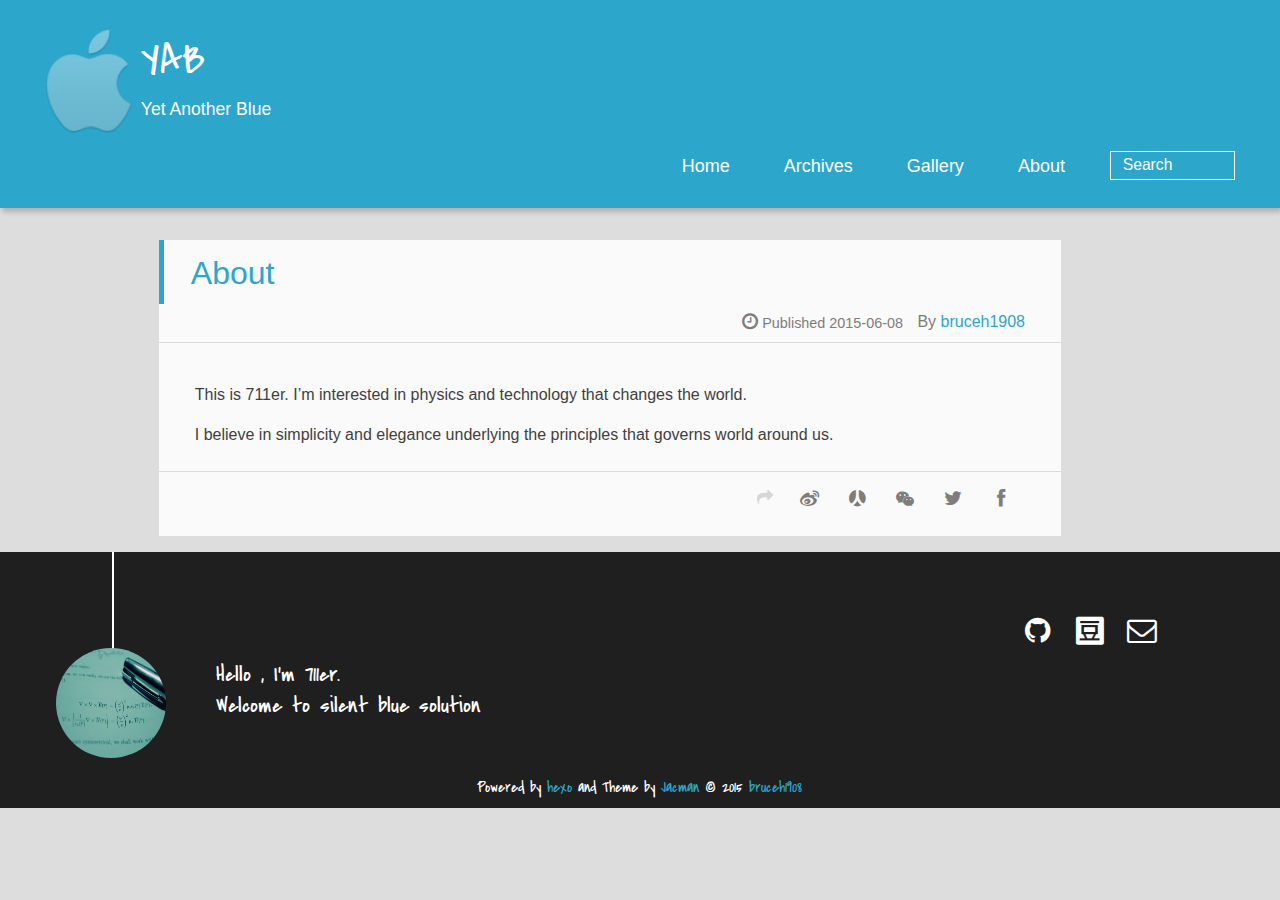
<file: about/index.html>
<!DOCTYPE HTML>
<html >
<head>
  <meta charset="UTF-8">
  
    <title>About | YAB</title>
    <meta name="viewport" content="width=device-width, initial-scale=1,user-scalable=no">
    
    <meta name="author" content="bruceh1908">
    

    
    <meta name="description" content="This is 711er. I’m interested in physics and technology that changes the world.
I believe in simplicity and elegance underlying the principles that governs world around us.">
<meta property="og:type" content="website">
<meta property="og:title" content="About">
<meta property="og:url" content="http://bruceh1908.git/about/index.html">
<meta property="og:site_name" content="YAB">
<meta property="og:description" content="This is 711er. I’m interested in physics and technology that changes the world.
I believe in simplicity and elegance underlying the principles that governs world around us.">
<meta property="og:updated_time" content="2015-06-08T14:51:29.000Z">
<meta name="twitter:card" content="summary">
<meta name="twitter:title" content="About">
<meta name="twitter:description" content="This is 711er. I’m interested in physics and technology that changes the world.
I believe in simplicity and elegance underlying the principles that governs world around us.">

    
    <link rel="alternative" href="/atom.xml" title="YAB" type="application/atom+xml">
    
    
    <link rel="icon" href="/img/apple.png">
    
    
    <link rel="apple-touch-icon" href="/img/apple_s1.png">
    <link rel="apple-touch-icon-precomposed" href="/img/apple_s1.png">
    
    <link rel="stylesheet" href="/css/style.css" type="text/css">
</head>

      <body>
        <header>
          
<div>
		
			<div id="imglogo">
				<a href="/"><img src="/img/apple_s1.png" alt="YAB" title="YAB"/></a>
			</div>
			
			<div id="textlogo">
				<h1 class="site-name"><a href="/" title="YAB">YAB</a></h1>
				<h2 class="blog-motto">Yet Another Blue</h2>
			</div>
			<div class="navbar"><a class="navbutton navmobile" href="#" title="Menu">
			</a></div>
			<nav class="animated">
				<ul>
					<ul>
					 
						<li><a href="/">Home</a></li>
					
						<li><a href="/archives">Archives</a></li>
					
						<li><a href="/gallery">Gallery</a></li>
					
						<li><a href="/about">About</a></li>
					
					<li>
 					
					<form class="search" action="//google.com/search" method="get" accept-charset="utf-8">
						<label>Search</label>
						<input type="search" id="search" name="q" autocomplete="off" maxlength="20" placeholder="Search" />
						<input type="hidden" name="q" value="site:bruceh1908.git">
					</form>
					
					</li>
				</ul>
			</nav>			
</div>
        </header>
        <div id="container">
          <div id="main" class="page" itemscope itemprop="blogPost">
  
	<article itemprop="articleBody"> 
		<header class="article-info clearfix">
  <h1 itemprop="name">
    
      <a href="/about/index.html" title="About" itemprop="url">About</a>
  </h1>
  <p class="article-author">By
       
		<a href="/about" title="bruceh1908" target="_blank" itemprop="author">bruceh1908</a>
		
  <p class="article-time">
    <time datetime="2015-06-07T18:59:02.000Z" itemprop="datePublished"> Published 2015-06-08</time>
    
  </p>
</header>
	<div class="article-content">
		
		<p>This is 711er. I’m interested in physics and technology that changes the world.</p>
<p>I believe in simplicity and elegance underlying the principles that governs world around us.</p>
  
	</div>
		<footer class="article-footer clearfix">
<div class="article-catetags">


</div>



	<div class="article-share" id="share">
	
	  <div data-url="http://bruceh1908.git/about/index.html" data-title="About | YAB" data-tsina="null" class="share clearfix">
	  </div>
	
	</div>


</footer>

   	       
	</article>
	
	

<section id="comments" class="comment">
  <div id="disqus_thread">
    <noscript>Please enable JavaScript to view the <a href="//disqus.com/?ref_noscript">comments powered by Disqus.</a></noscript>
  </div>
</section>

</div>  
        </div>
        <footer><div id="footer" >
	
	<div class="line">
		<span></span>
		<div class="author"></div>
	</div>
	
	
	<section class="info">
		<p> Hello , I&#39;m 711er. <br/>
			Welcome to silent blue solution</p>
	</section>
	 
	<div class="social-font" class="clearfix">
		
		
		<a href="https://github.com/711er" target="_blank" class="icon-github" title="github"></a>
		
		
		
		
		
		
		<a href="https://www.douban.com/people/bruceh1908" target="_blank" class="icon-douban" title="豆瓣"></a>
		
		
		
		
		<a href="mailto:bruceh1908@gmail.com" target="_blank" class="icon-email" title="Email Me"></a>
		
	</div>
			
		

		<p class="copyright">
		Powered by <a href="http://hexo.io" target="_blank" title="hexo">hexo</a> and Theme by <a href="https://github.com/wuchong/jacman" target="_blank" title="Jacman">Jacman</a> © 2015 
		
		<a href="/about" target="_blank" title="bruceh1908">bruceh1908</a>
		
		
		</p>
</div>
</footer>
        <script src="/js/jquery-2.0.3.min.js"></script>
<script src="/js/jquery.imagesloaded.min.js"></script>
<script src="/js/gallery.js"></script>

<script type="text/javascript">
$(document).ready(function(){ 
  $('.navbar').click(function(){
    $('header nav').toggleClass('shownav');
  });
  var myWidth = 0;
  function getSize(){
    if( typeof( window.innerWidth ) == 'number' ) {
      myWidth = window.innerWidth;
    } else if( document.documentElement && document.documentElement.clientWidth) {
      myWidth = document.documentElement.clientWidth;
    };
  };
  var m = $('#main'),
      a = $('#asidepart'),
      c = $('.closeaside'),
      o = $('.openaside');
  c.click(function(){
    a.addClass('fadeOut').css('display', 'none');
    o.css('display', 'block').addClass('fadeIn');
    m.addClass('moveMain');
  });
  o.click(function(){
    o.css('display', 'none').removeClass('beforeFadeIn');
    a.css('display', 'block').removeClass('fadeOut').addClass('fadeIn');      
    m.removeClass('moveMain');
  });
  $(window).scroll(function(){
    o.css("top",Math.max(80,260-$(this).scrollTop()));
  });
  
  $(window).resize(function(){
    getSize(); 
    if (myWidth >= 1024) {
      $('header nav').removeClass('shownav');
    }else{
      m.removeClass('moveMain');
      a.css('display', 'block').removeClass('fadeOut');
      o.css('display', 'none');
        
    }
  });
});
</script>


<script type="text/javascript">
$(document).ready(function(){ 
  var $this = $('.share'),
      url = $this.attr('data-url'),
      encodedUrl = encodeURIComponent(url),
      title = $this.attr('data-title'),
      tsina = $this.attr('data-tsina'),
      description = $this.attr('description');
  var html = [
  '<a href="#" class="overlay" id="qrcode"></a>',
  '<div class="qrcode clearfix"><span>扫描二维码分享到微信朋友圈</span><a class="qrclose" href="#nothing"></a><strong>Loading...Please wait</strong><img id="qrcode-pic" data-src="http://s.jiathis.com/qrcode.php?url=' + encodedUrl + '"/></div>',
  '<a href="https://www.facebook.com/sharer.php?u=' + encodedUrl + '" class="article-share-facebook" target="_blank" title="Facebook"></a>',
  '<a href="https://twitter.com/intent/tweet?url=' + encodedUrl + '" class="article-share-twitter" target="_blank" title="Twitter"></a>',
  '<a href="#qrcode" class="article-share-qrcode" title="微信"></a>',
  '<a href="http://widget.renren.com/dialog/share?resourceUrl=' + encodedUrl + '&srcUrl=' + encodedUrl + '&title=' + title +'" class="article-share-renren" target="_blank" title="人人"></a>',
  '<a href="http://service.weibo.com/share/share.php?title='+title+'&url='+encodedUrl +'&ralateUid='+ tsina +'&searchPic=true&style=number' +'" class="article-share-weibo" target="_blank" title="微博"></a>',
  '<span title="Share to"></span>'
  ].join('');
  $this.append(html);
  $('.article-share-qrcode').click(function(){
    var imgSrc = $('#qrcode-pic').attr('data-src');
    $('#qrcode-pic').attr('src', imgSrc);
    $('#qrcode-pic').load(function(){
        $('.qrcode strong').text(' ');
    });
  });
});     
</script>




<script type="text/javascript">

var disqus_shortname = '711er';

(function(){
  var dsq = document.createElement('script');
  dsq.type = 'text/javascript';
  dsq.async = true;
  dsq.src = '//' + disqus_shortname + '.disqus.com/embed.js';
  (document.getElementsByTagName('head')[0] || document.getElementsByTagName('body')[0]).appendChild(dsq);
}());
(function(){
  var dsq = document.createElement('script');
  dsq.type = 'text/javascript';
  dsq.async = true;
  dsq.src = '//' + disqus_shortname + '.disqus.com/count.js';
  (document.getElementsByTagName('head')[0] || document.getElementsByTagName('body')[0]).appendChild(dsq);
}());
</script>






<link rel="stylesheet" href="/fancybox/jquery.fancybox.css" media="screen" type="text/css">
<script src="/fancybox/jquery.fancybox.pack.js"></script>
<script type="text/javascript">
$(document).ready(function(){ 
  $('.article-content').each(function(i){
    $(this).find('img').each(function(){
      if ($(this).parent().hasClass('fancybox')) return;
      var alt = this.alt;
      if (alt) $(this).after('<span class="caption">' + alt + '</span>');
      $(this).wrap('<a href="' + this.src + '" title="' + alt + '" class="fancybox"></a>');
    });
    $(this).find('.fancybox').each(function(){
      $(this).attr('rel', 'article' + i);
    });
  });
  if($.fancybox){
    $('.fancybox').fancybox();
  }
}); 
</script>



<!-- Analytics Begin -->





<!-- Analytics End -->

<!-- Totop Begin -->

	<div id="totop">
	<a title="Back to Top"><img src="/img/scrollup.png"/></a>
	</div>
	<script src="/js/totop.js"></script>

<!-- Totop End -->

<!-- MathJax Begin -->
<!-- mathjax config similar to math.stackexchange -->


<!-- MathJax End -->

<!-- Tiny_search Begin -->

<!-- Tiny_search End -->

      </body>
     </html>
</file>
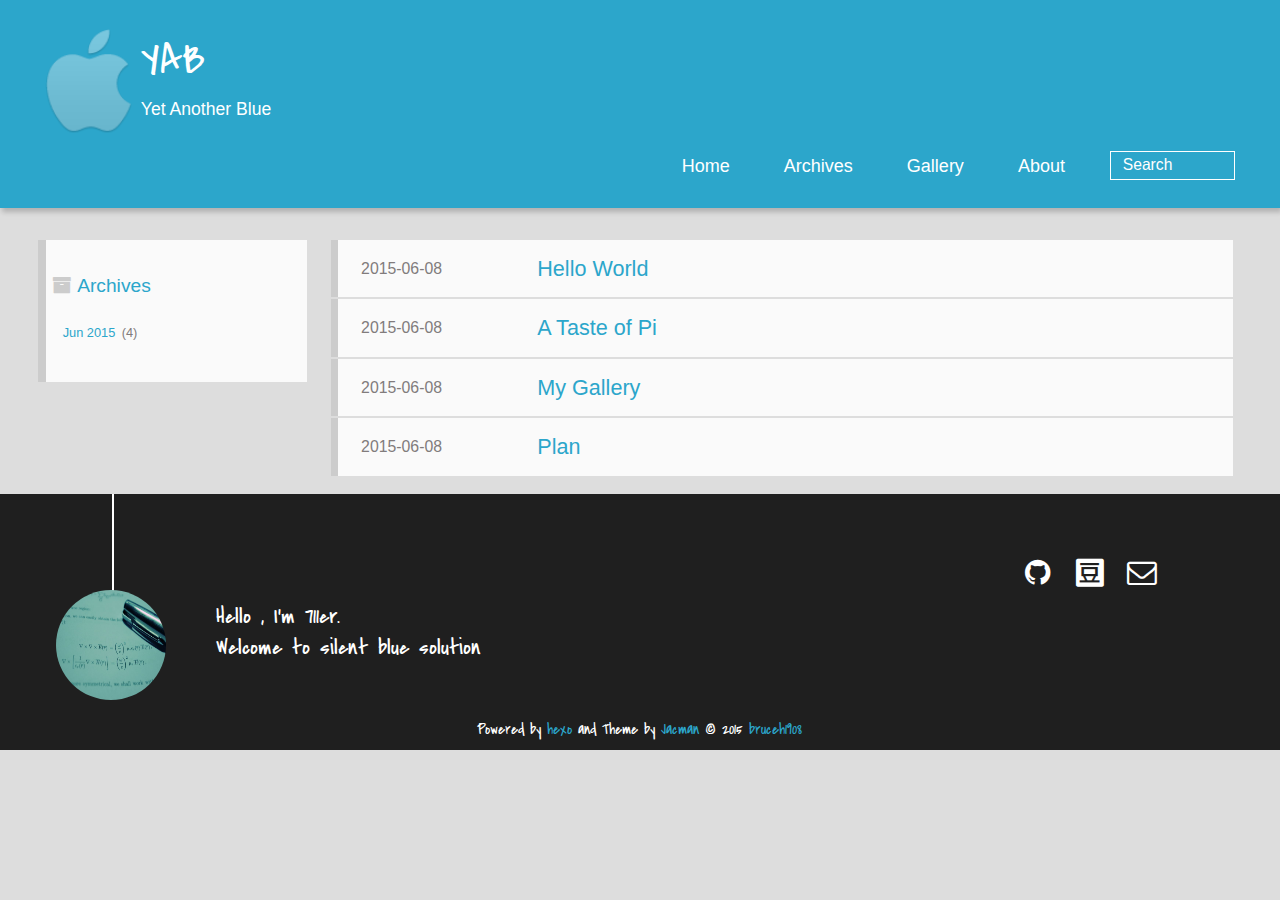
<file: archives/index.html>
<!DOCTYPE HTML>
<html >
<head>
  <meta charset="UTF-8">
  
    <title>Archives | YAB</title>
    <meta name="viewport" content="width=device-width, initial-scale=1,user-scalable=no">
    
    <meta name="author" content="bruceh1908">
    

    
    <meta name="description">
<meta property="og:type" content="website">
<meta property="og:title" content="YAB">
<meta property="og:url" content="http://bruceh1908.git/archives/index.html">
<meta property="og:site_name" content="YAB">
<meta property="og:description">
<meta name="twitter:card" content="summary">
<meta name="twitter:title" content="YAB">
<meta name="twitter:description">

    
    <link rel="alternative" href="/atom.xml" title="YAB" type="application/atom+xml">
    
    
    <link rel="icon" href="/img/apple.png">
    
    
    <link rel="apple-touch-icon" href="/img/apple_s1.png">
    <link rel="apple-touch-icon-precomposed" href="/img/apple_s1.png">
    
    <link rel="stylesheet" href="/css/style.css" type="text/css">
</head>

    <body>
      <header>
        
<div>
		
			<div id="imglogo">
				<a href="/"><img src="/img/apple_s1.png" alt="YAB" title="YAB"/></a>
			</div>
			
			<div id="textlogo">
				<h1 class="site-name"><a href="/" title="YAB">YAB</a></h1>
				<h2 class="blog-motto">Yet Another Blue</h2>
			</div>
			<div class="navbar"><a class="navbutton navmobile" href="#" title="Menu">
			</a></div>
			<nav class="animated">
				<ul>
					<ul>
					 
						<li><a href="/">Home</a></li>
					
						<li><a href="/archives">Archives</a></li>
					
						<li><a href="/gallery">Gallery</a></li>
					
						<li><a href="/about">About</a></li>
					
					<li>
 					
					<form class="search" action="//google.com/search" method="get" accept-charset="utf-8">
						<label>Search</label>
						<input type="search" id="search" name="q" autocomplete="off" maxlength="20" placeholder="Search" />
						<input type="hidden" name="q" value="site:bruceh1908.git">
					</form>
					
					</li>
				</ul>
			</nav>			
</div>
      </header>
      <div id="container">
        

<div class="archive-title" >
  <h2 class="archive-icon">Archives</h2>
  
  <div class="archiveslist archive-float clearfix">
   <ul class="archive-list"><li class="archive-list-item"><a class="archive-list-link" href="/archives/2015/06/">Jun 2015</a><span class="archive-list-count">4</span></li></ul>
 </div>
  
</div>
<div id="main" class="archive-part clearfix">
  <div id="archive-page">

  <section class="post" itemscope itemprop="blogPost">
  
    <a href="/2015/06/08/hello-world/" title="Hello World" itemprop="url">
  

    <time datetime="2015-06-08T14:45:11.000Z" itemprop="datePublished">2015-06-08</time>


    <h1 itemprop="name">Hello World</h1>

  </a>
</section>

  <section class="post" itemscope itemprop="blogPost">
  
    <a href="/2015/06/08/Picture-Post/" title="A Taste of Pi" itemprop="url">
  

    <time datetime="2015-06-08T11:35:31.000Z" itemprop="datePublished">2015-06-08</time>


    <h1 itemprop="name">A Taste of Pi</h1>

  </a>
</section>

  <section class="post" itemscope itemprop="blogPost">
  
    <a href="/2015/06/08/My-Gallery/" title="My Gallery" itemprop="url">
  

    <time datetime="2015-06-08T10:39:48.000Z" itemprop="datePublished">2015-06-08</time>


    <h1 itemprop="name">My Gallery</h1>

  </a>
</section>

  <section class="post" itemscope itemprop="blogPost">
  
    <a href="/2015/06/08/plan/" title="Plan" itemprop="url">
  

    <time datetime="2015-06-07T17:40:49.000Z" itemprop="datePublished">2015-06-08</time>


    <h1 itemprop="name">Plan</h1>

  </a>
</section>


  </div>
</div>

      </div>
      <footer><div id="footer" >
	
	<div class="line">
		<span></span>
		<div class="author"></div>
	</div>
	
	
	<section class="info">
		<p> Hello , I&#39;m 711er. <br/>
			Welcome to silent blue solution</p>
	</section>
	 
	<div class="social-font" class="clearfix">
		
		
		<a href="https://github.com/711er" target="_blank" class="icon-github" title="github"></a>
		
		
		
		
		
		
		<a href="https://www.douban.com/people/bruceh1908" target="_blank" class="icon-douban" title="豆瓣"></a>
		
		
		
		
		<a href="mailto:bruceh1908@gmail.com" target="_blank" class="icon-email" title="Email Me"></a>
		
	</div>
			
		

		<p class="copyright">
		Powered by <a href="http://hexo.io" target="_blank" title="hexo">hexo</a> and Theme by <a href="https://github.com/wuchong/jacman" target="_blank" title="Jacman">Jacman</a> © 2015 
		
		<a href="/about" target="_blank" title="bruceh1908">bruceh1908</a>
		
		
		</p>
</div>
</footer>
      <script src="/js/jquery-2.0.3.min.js"></script>
<script src="/js/jquery.imagesloaded.min.js"></script>
<script src="/js/gallery.js"></script>

<script type="text/javascript">
$(document).ready(function(){ 
  $('.navbar').click(function(){
    $('header nav').toggleClass('shownav');
  });
  var myWidth = 0;
  function getSize(){
    if( typeof( window.innerWidth ) == 'number' ) {
      myWidth = window.innerWidth;
    } else if( document.documentElement && document.documentElement.clientWidth) {
      myWidth = document.documentElement.clientWidth;
    };
  };
  var m = $('#main'),
      a = $('#asidepart'),
      c = $('.closeaside'),
      o = $('.openaside');
  c.click(function(){
    a.addClass('fadeOut').css('display', 'none');
    o.css('display', 'block').addClass('fadeIn');
    m.addClass('moveMain');
  });
  o.click(function(){
    o.css('display', 'none').removeClass('beforeFadeIn');
    a.css('display', 'block').removeClass('fadeOut').addClass('fadeIn');      
    m.removeClass('moveMain');
  });
  $(window).scroll(function(){
    o.css("top",Math.max(80,260-$(this).scrollTop()));
  });
  
  $(window).resize(function(){
    getSize(); 
    if (myWidth >= 1024) {
      $('header nav').removeClass('shownav');
    }else{
      m.removeClass('moveMain');
      a.css('display', 'block').removeClass('fadeOut');
      o.css('display', 'none');
        
    }
  });
});
</script>





<script type="text/javascript">

var disqus_shortname = '711er';

(function(){
  var dsq = document.createElement('script');
  dsq.type = 'text/javascript';
  dsq.async = true;
  dsq.src = '//' + disqus_shortname + '.disqus.com/embed.js';
  (document.getElementsByTagName('head')[0] || document.getElementsByTagName('body')[0]).appendChild(dsq);
}());
(function(){
  var dsq = document.createElement('script');
  dsq.type = 'text/javascript';
  dsq.async = true;
  dsq.src = '//' + disqus_shortname + '.disqus.com/count.js';
  (document.getElementsByTagName('head')[0] || document.getElementsByTagName('body')[0]).appendChild(dsq);
}());
</script>






<link rel="stylesheet" href="/fancybox/jquery.fancybox.css" media="screen" type="text/css">
<script src="/fancybox/jquery.fancybox.pack.js"></script>
<script type="text/javascript">
$(document).ready(function(){ 
  $('.article-content').each(function(i){
    $(this).find('img').each(function(){
      if ($(this).parent().hasClass('fancybox')) return;
      var alt = this.alt;
      if (alt) $(this).after('<span class="caption">' + alt + '</span>');
      $(this).wrap('<a href="' + this.src + '" title="' + alt + '" class="fancybox"></a>');
    });
    $(this).find('.fancybox').each(function(){
      $(this).attr('rel', 'article' + i);
    });
  });
  if($.fancybox){
    $('.fancybox').fancybox();
  }
}); 
</script>



<!-- Analytics Begin -->





<!-- Analytics End -->

<!-- Totop Begin -->

	<div id="totop">
	<a title="Back to Top"><img src="/img/scrollup.png"/></a>
	</div>
	<script src="/js/totop.js"></script>

<!-- Totop End -->

<!-- MathJax Begin -->
<!-- mathjax config similar to math.stackexchange -->


<!-- MathJax End -->

<!-- Tiny_search Begin -->

<!-- Tiny_search End -->

    </body>
   </html>
</file>
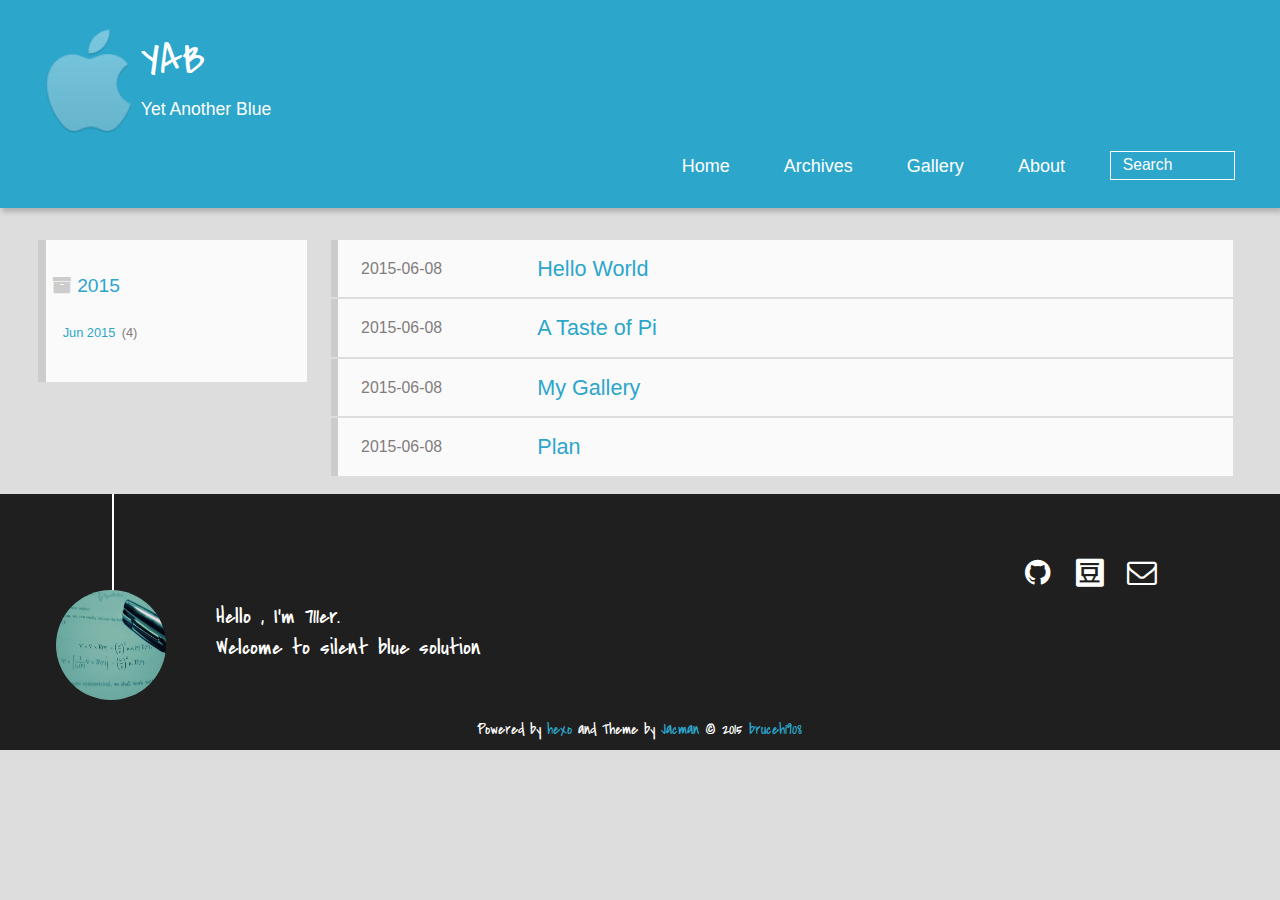
<file: archives/2015/index.html>
<!DOCTYPE HTML>
<html >
<head>
  <meta charset="UTF-8">
  
    <title>Archives: 2015 | YAB</title>
    <meta name="viewport" content="width=device-width, initial-scale=1,user-scalable=no">
    
    <meta name="author" content="bruceh1908">
    

    
    <meta name="description">
<meta property="og:type" content="website">
<meta property="og:title" content="YAB">
<meta property="og:url" content="http://bruceh1908.git/archives/2015/index.html">
<meta property="og:site_name" content="YAB">
<meta property="og:description">
<meta name="twitter:card" content="summary">
<meta name="twitter:title" content="YAB">
<meta name="twitter:description">

    
    <link rel="alternative" href="/atom.xml" title="YAB" type="application/atom+xml">
    
    
    <link rel="icon" href="/img/apple.png">
    
    
    <link rel="apple-touch-icon" href="/img/apple_s1.png">
    <link rel="apple-touch-icon-precomposed" href="/img/apple_s1.png">
    
    <link rel="stylesheet" href="/css/style.css" type="text/css">
</head>

    <body>
      <header>
        
<div>
		
			<div id="imglogo">
				<a href="/"><img src="/img/apple_s1.png" alt="YAB" title="YAB"/></a>
			</div>
			
			<div id="textlogo">
				<h1 class="site-name"><a href="/" title="YAB">YAB</a></h1>
				<h2 class="blog-motto">Yet Another Blue</h2>
			</div>
			<div class="navbar"><a class="navbutton navmobile" href="#" title="Menu">
			</a></div>
			<nav class="animated">
				<ul>
					<ul>
					 
						<li><a href="/">Home</a></li>
					
						<li><a href="/archives">Archives</a></li>
					
						<li><a href="/gallery">Gallery</a></li>
					
						<li><a href="/about">About</a></li>
					
					<li>
 					
					<form class="search" action="//google.com/search" method="get" accept-charset="utf-8">
						<label>Search</label>
						<input type="search" id="search" name="q" autocomplete="off" maxlength="20" placeholder="Search" />
						<input type="hidden" name="q" value="site:bruceh1908.git">
					</form>
					
					</li>
				</ul>
			</nav>			
</div>
      </header>
      <div id="container">
        

<div class="archive-title" >
  <h2 class="archive-icon">2015</h2>
  
  <div class="archiveslist archive-float clearfix">
   <ul class="archive-list"><li class="archive-list-item"><a class="archive-list-link" href="/archives/2015/06/">Jun 2015</a><span class="archive-list-count">4</span></li></ul>
 </div>
  
</div>
<div id="main" class="archive-part clearfix">
  <div id="archive-page">

  <section class="post" itemscope itemprop="blogPost">
  
    <a href="/2015/06/08/hello-world/" title="Hello World" itemprop="url">
  

    <time datetime="2015-06-08T14:45:11.000Z" itemprop="datePublished">2015-06-08</time>


    <h1 itemprop="name">Hello World</h1>

  </a>
</section>

  <section class="post" itemscope itemprop="blogPost">
  
    <a href="/2015/06/08/Picture-Post/" title="A Taste of Pi" itemprop="url">
  

    <time datetime="2015-06-08T11:35:31.000Z" itemprop="datePublished">2015-06-08</time>


    <h1 itemprop="name">A Taste of Pi</h1>

  </a>
</section>

  <section class="post" itemscope itemprop="blogPost">
  
    <a href="/2015/06/08/My-Gallery/" title="My Gallery" itemprop="url">
  

    <time datetime="2015-06-08T10:39:48.000Z" itemprop="datePublished">2015-06-08</time>


    <h1 itemprop="name">My Gallery</h1>

  </a>
</section>

  <section class="post" itemscope itemprop="blogPost">
  
    <a href="/2015/06/08/plan/" title="Plan" itemprop="url">
  

    <time datetime="2015-06-07T17:40:49.000Z" itemprop="datePublished">2015-06-08</time>


    <h1 itemprop="name">Plan</h1>

  </a>
</section>


  </div>
</div>

      </div>
      <footer><div id="footer" >
	
	<div class="line">
		<span></span>
		<div class="author"></div>
	</div>
	
	
	<section class="info">
		<p> Hello , I&#39;m 711er. <br/>
			Welcome to silent blue solution</p>
	</section>
	 
	<div class="social-font" class="clearfix">
		
		
		<a href="https://github.com/711er" target="_blank" class="icon-github" title="github"></a>
		
		
		
		
		
		
		<a href="https://www.douban.com/people/bruceh1908" target="_blank" class="icon-douban" title="豆瓣"></a>
		
		
		
		
		<a href="mailto:bruceh1908@gmail.com" target="_blank" class="icon-email" title="Email Me"></a>
		
	</div>
			
		

		<p class="copyright">
		Powered by <a href="http://hexo.io" target="_blank" title="hexo">hexo</a> and Theme by <a href="https://github.com/wuchong/jacman" target="_blank" title="Jacman">Jacman</a> © 2015 
		
		<a href="/about" target="_blank" title="bruceh1908">bruceh1908</a>
		
		
		</p>
</div>
</footer>
      <script src="/js/jquery-2.0.3.min.js"></script>
<script src="/js/jquery.imagesloaded.min.js"></script>
<script src="/js/gallery.js"></script>

<script type="text/javascript">
$(document).ready(function(){ 
  $('.navbar').click(function(){
    $('header nav').toggleClass('shownav');
  });
  var myWidth = 0;
  function getSize(){
    if( typeof( window.innerWidth ) == 'number' ) {
      myWidth = window.innerWidth;
    } else if( document.documentElement && document.documentElement.clientWidth) {
      myWidth = document.documentElement.clientWidth;
    };
  };
  var m = $('#main'),
      a = $('#asidepart'),
      c = $('.closeaside'),
      o = $('.openaside');
  c.click(function(){
    a.addClass('fadeOut').css('display', 'none');
    o.css('display', 'block').addClass('fadeIn');
    m.addClass('moveMain');
  });
  o.click(function(){
    o.css('display', 'none').removeClass('beforeFadeIn');
    a.css('display', 'block').removeClass('fadeOut').addClass('fadeIn');      
    m.removeClass('moveMain');
  });
  $(window).scroll(function(){
    o.css("top",Math.max(80,260-$(this).scrollTop()));
  });
  
  $(window).resize(function(){
    getSize(); 
    if (myWidth >= 1024) {
      $('header nav').removeClass('shownav');
    }else{
      m.removeClass('moveMain');
      a.css('display', 'block').removeClass('fadeOut');
      o.css('display', 'none');
        
    }
  });
});
</script>





<script type="text/javascript">

var disqus_shortname = '711er';

(function(){
  var dsq = document.createElement('script');
  dsq.type = 'text/javascript';
  dsq.async = true;
  dsq.src = '//' + disqus_shortname + '.disqus.com/embed.js';
  (document.getElementsByTagName('head')[0] || document.getElementsByTagName('body')[0]).appendChild(dsq);
}());
(function(){
  var dsq = document.createElement('script');
  dsq.type = 'text/javascript';
  dsq.async = true;
  dsq.src = '//' + disqus_shortname + '.disqus.com/count.js';
  (document.getElementsByTagName('head')[0] || document.getElementsByTagName('body')[0]).appendChild(dsq);
}());
</script>






<link rel="stylesheet" href="/fancybox/jquery.fancybox.css" media="screen" type="text/css">
<script src="/fancybox/jquery.fancybox.pack.js"></script>
<script type="text/javascript">
$(document).ready(function(){ 
  $('.article-content').each(function(i){
    $(this).find('img').each(function(){
      if ($(this).parent().hasClass('fancybox')) return;
      var alt = this.alt;
      if (alt) $(this).after('<span class="caption">' + alt + '</span>');
      $(this).wrap('<a href="' + this.src + '" title="' + alt + '" class="fancybox"></a>');
    });
    $(this).find('.fancybox').each(function(){
      $(this).attr('rel', 'article' + i);
    });
  });
  if($.fancybox){
    $('.fancybox').fancybox();
  }
}); 
</script>



<!-- Analytics Begin -->





<!-- Analytics End -->

<!-- Totop Begin -->

	<div id="totop">
	<a title="Back to Top"><img src="/img/scrollup.png"/></a>
	</div>
	<script src="/js/totop.js"></script>

<!-- Totop End -->

<!-- MathJax Begin -->
<!-- mathjax config similar to math.stackexchange -->


<!-- MathJax End -->

<!-- Tiny_search Begin -->

<!-- Tiny_search End -->

    </body>
   </html>
</file>
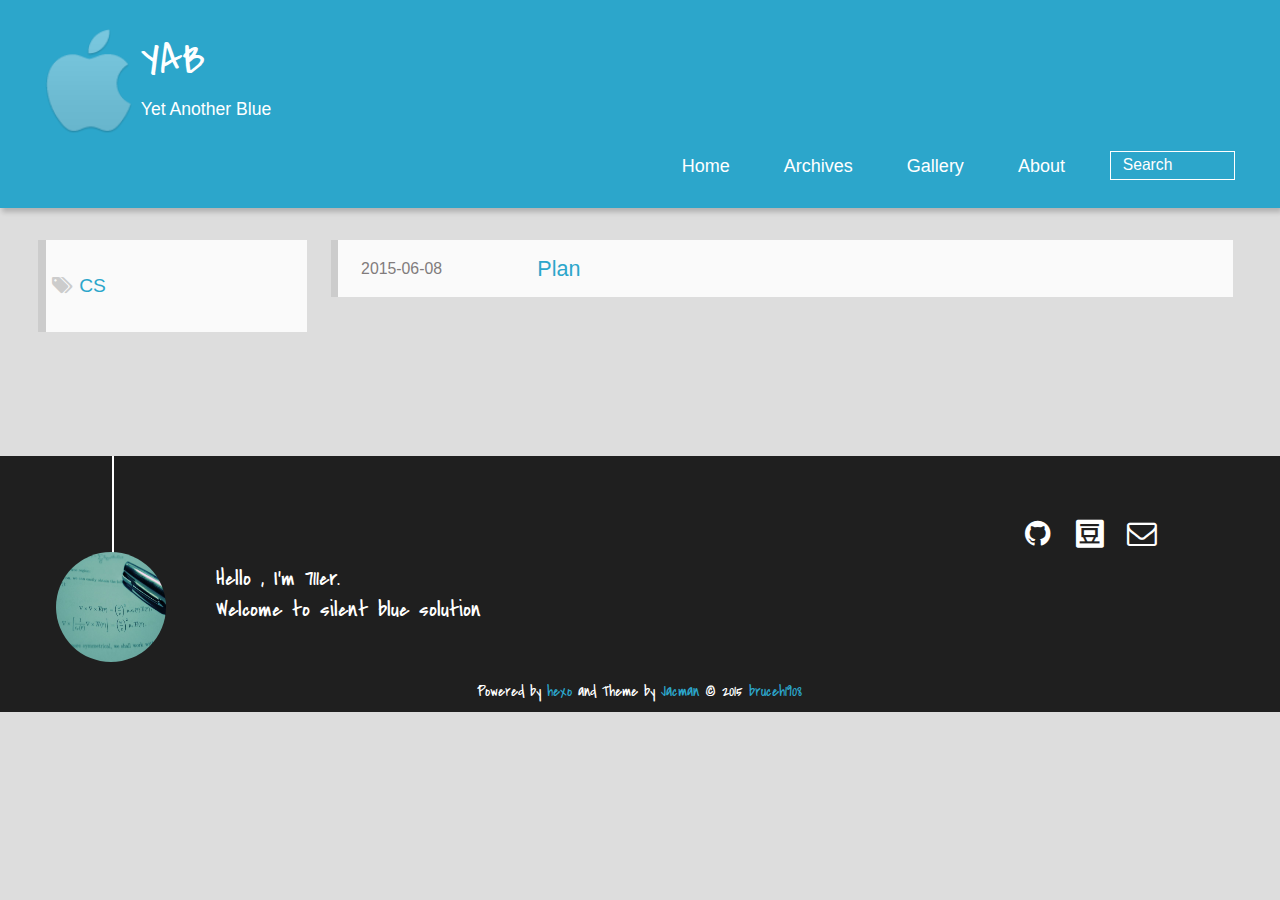
<file: tags/CS/index.html>
<!DOCTYPE HTML>
<html >
<head>
  <meta charset="UTF-8">
  
    <title>Tags : CS | YAB</title>
    <meta name="viewport" content="width=device-width, initial-scale=1,user-scalable=no">
    
    <meta name="author" content="bruceh1908">
    

    
    <meta name="description">
<meta property="og:type" content="website">
<meta property="og:title" content="YAB">
<meta property="og:url" content="http://bruceh1908.git/tags/CS/index.html">
<meta property="og:site_name" content="YAB">
<meta property="og:description">
<meta name="twitter:card" content="summary">
<meta name="twitter:title" content="YAB">
<meta name="twitter:description">

    
    <link rel="alternative" href="/atom.xml" title="YAB" type="application/atom+xml">
    
    
    <link rel="icon" href="/img/apple.png">
    
    
    <link rel="apple-touch-icon" href="/img/apple_s1.png">
    <link rel="apple-touch-icon-precomposed" href="/img/apple_s1.png">
    
    <link rel="stylesheet" href="/css/style.css" type="text/css">
</head>

    <body>
      <header>
        
<div>
		
			<div id="imglogo">
				<a href="/"><img src="/img/apple_s1.png" alt="YAB" title="YAB"/></a>
			</div>
			
			<div id="textlogo">
				<h1 class="site-name"><a href="/" title="YAB">YAB</a></h1>
				<h2 class="blog-motto">Yet Another Blue</h2>
			</div>
			<div class="navbar"><a class="navbutton navmobile" href="#" title="Menu">
			</a></div>
			<nav class="animated">
				<ul>
					<ul>
					 
						<li><a href="/">Home</a></li>
					
						<li><a href="/archives">Archives</a></li>
					
						<li><a href="/gallery">Gallery</a></li>
					
						<li><a href="/about">About</a></li>
					
					<li>
 					
					<form class="search" action="//google.com/search" method="get" accept-charset="utf-8">
						<label>Search</label>
						<input type="search" id="search" name="q" autocomplete="off" maxlength="20" placeholder="Search" />
						<input type="hidden" name="q" value="site:bruceh1908.git">
					</form>
					
					</li>
				</ul>
			</nav>			
</div>
      </header>
      <div id="container">
        

<div class="archive-title" >
  <h2 class="tag-icon">CS</h2>
  
</div>
<div id="main" class="archive-part clearfix">
  <div id="archive-page">

  <section class="post" itemscope itemprop="blogPost">
  
    <a href="/2015/06/08/plan/" title="Plan" itemprop="url">
  

    <time datetime="2015-06-07T17:40:49.000Z" itemprop="datePublished">2015-06-08</time>


    <h1 itemprop="name">Plan</h1>

  </a>
</section>


  </div>
</div>

      </div>
      <footer><div id="footer" >
	
	<div class="line">
		<span></span>
		<div class="author"></div>
	</div>
	
	
	<section class="info">
		<p> Hello , I&#39;m 711er. <br/>
			Welcome to silent blue solution</p>
	</section>
	 
	<div class="social-font" class="clearfix">
		
		
		<a href="https://github.com/711er" target="_blank" class="icon-github" title="github"></a>
		
		
		
		
		
		
		<a href="https://www.douban.com/people/bruceh1908" target="_blank" class="icon-douban" title="豆瓣"></a>
		
		
		
		
		<a href="mailto:bruceh1908@gmail.com" target="_blank" class="icon-email" title="Email Me"></a>
		
	</div>
			
		

		<p class="copyright">
		Powered by <a href="http://hexo.io" target="_blank" title="hexo">hexo</a> and Theme by <a href="https://github.com/wuchong/jacman" target="_blank" title="Jacman">Jacman</a> © 2015 
		
		<a href="/about" target="_blank" title="bruceh1908">bruceh1908</a>
		
		
		</p>
</div>
</footer>
      <script src="/js/jquery-2.0.3.min.js"></script>
<script src="/js/jquery.imagesloaded.min.js"></script>
<script src="/js/gallery.js"></script>

<script type="text/javascript">
$(document).ready(function(){ 
  $('.navbar').click(function(){
    $('header nav').toggleClass('shownav');
  });
  var myWidth = 0;
  function getSize(){
    if( typeof( window.innerWidth ) == 'number' ) {
      myWidth = window.innerWidth;
    } else if( document.documentElement && document.documentElement.clientWidth) {
      myWidth = document.documentElement.clientWidth;
    };
  };
  var m = $('#main'),
      a = $('#asidepart'),
      c = $('.closeaside'),
      o = $('.openaside');
  c.click(function(){
    a.addClass('fadeOut').css('display', 'none');
    o.css('display', 'block').addClass('fadeIn');
    m.addClass('moveMain');
  });
  o.click(function(){
    o.css('display', 'none').removeClass('beforeFadeIn');
    a.css('display', 'block').removeClass('fadeOut').addClass('fadeIn');      
    m.removeClass('moveMain');
  });
  $(window).scroll(function(){
    o.css("top",Math.max(80,260-$(this).scrollTop()));
  });
  
  $(window).resize(function(){
    getSize(); 
    if (myWidth >= 1024) {
      $('header nav').removeClass('shownav');
    }else{
      m.removeClass('moveMain');
      a.css('display', 'block').removeClass('fadeOut');
      o.css('display', 'none');
        
    }
  });
});
</script>





<script type="text/javascript">

var disqus_shortname = '711er';

(function(){
  var dsq = document.createElement('script');
  dsq.type = 'text/javascript';
  dsq.async = true;
  dsq.src = '//' + disqus_shortname + '.disqus.com/embed.js';
  (document.getElementsByTagName('head')[0] || document.getElementsByTagName('body')[0]).appendChild(dsq);
}());
(function(){
  var dsq = document.createElement('script');
  dsq.type = 'text/javascript';
  dsq.async = true;
  dsq.src = '//' + disqus_shortname + '.disqus.com/count.js';
  (document.getElementsByTagName('head')[0] || document.getElementsByTagName('body')[0]).appendChild(dsq);
}());
</script>






<link rel="stylesheet" href="/fancybox/jquery.fancybox.css" media="screen" type="text/css">
<script src="/fancybox/jquery.fancybox.pack.js"></script>
<script type="text/javascript">
$(document).ready(function(){ 
  $('.article-content').each(function(i){
    $(this).find('img').each(function(){
      if ($(this).parent().hasClass('fancybox')) return;
      var alt = this.alt;
      if (alt) $(this).after('<span class="caption">' + alt + '</span>');
      $(this).wrap('<a href="' + this.src + '" title="' + alt + '" class="fancybox"></a>');
    });
    $(this).find('.fancybox').each(function(){
      $(this).attr('rel', 'article' + i);
    });
  });
  if($.fancybox){
    $('.fancybox').fancybox();
  }
}); 
</script>



<!-- Analytics Begin -->





<!-- Analytics End -->

<!-- Totop Begin -->

	<div id="totop">
	<a title="Back to Top"><img src="/img/scrollup.png"/></a>
	</div>
	<script src="/js/totop.js"></script>

<!-- Totop End -->

<!-- MathJax Begin -->
<!-- mathjax config similar to math.stackexchange -->


<!-- MathJax End -->

<!-- Tiny_search Begin -->

<!-- Tiny_search End -->

    </body>
   </html>
</file>
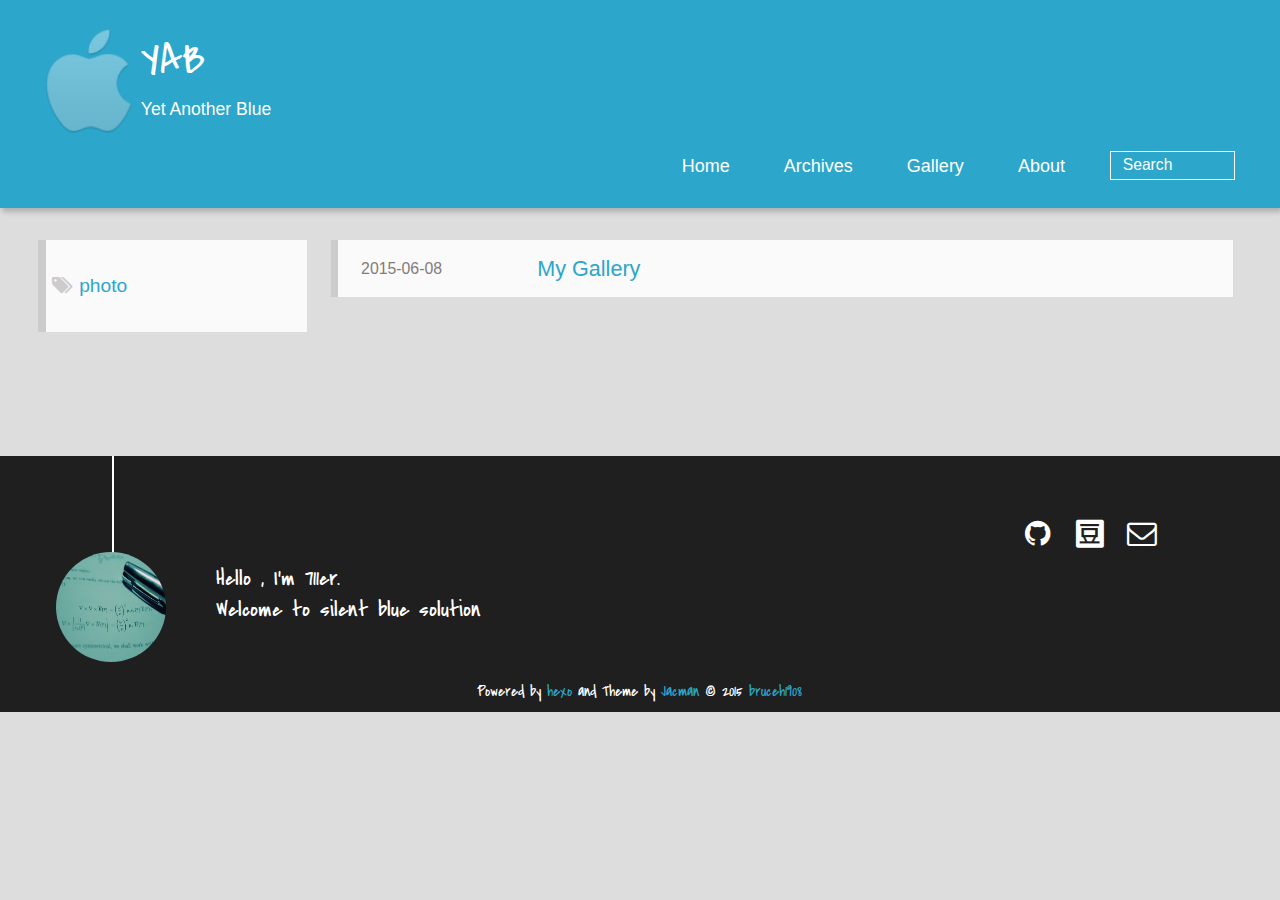
<file: tags/photo/index.html>
<!DOCTYPE HTML>
<html >
<head>
  <meta charset="UTF-8">
  
    <title>Tags : photo | YAB</title>
    <meta name="viewport" content="width=device-width, initial-scale=1,user-scalable=no">
    
    <meta name="author" content="bruceh1908">
    

    
    <meta name="description">
<meta property="og:type" content="website">
<meta property="og:title" content="YAB">
<meta property="og:url" content="http://bruceh1908.git/tags/photo/index.html">
<meta property="og:site_name" content="YAB">
<meta property="og:description">
<meta name="twitter:card" content="summary">
<meta name="twitter:title" content="YAB">
<meta name="twitter:description">

    
    <link rel="alternative" href="/atom.xml" title="YAB" type="application/atom+xml">
    
    
    <link rel="icon" href="/img/apple.png">
    
    
    <link rel="apple-touch-icon" href="/img/apple_s1.png">
    <link rel="apple-touch-icon-precomposed" href="/img/apple_s1.png">
    
    <link rel="stylesheet" href="/css/style.css" type="text/css">
</head>

    <body>
      <header>
        
<div>
		
			<div id="imglogo">
				<a href="/"><img src="/img/apple_s1.png" alt="YAB" title="YAB"/></a>
			</div>
			
			<div id="textlogo">
				<h1 class="site-name"><a href="/" title="YAB">YAB</a></h1>
				<h2 class="blog-motto">Yet Another Blue</h2>
			</div>
			<div class="navbar"><a class="navbutton navmobile" href="#" title="Menu">
			</a></div>
			<nav class="animated">
				<ul>
					<ul>
					 
						<li><a href="/">Home</a></li>
					
						<li><a href="/archives">Archives</a></li>
					
						<li><a href="/gallery">Gallery</a></li>
					
						<li><a href="/about">About</a></li>
					
					<li>
 					
					<form class="search" action="//google.com/search" method="get" accept-charset="utf-8">
						<label>Search</label>
						<input type="search" id="search" name="q" autocomplete="off" maxlength="20" placeholder="Search" />
						<input type="hidden" name="q" value="site:bruceh1908.git">
					</form>
					
					</li>
				</ul>
			</nav>			
</div>
      </header>
      <div id="container">
        

<div class="archive-title" >
  <h2 class="tag-icon">photo</h2>
  
</div>
<div id="main" class="archive-part clearfix">
  <div id="archive-page">

  <section class="post" itemscope itemprop="blogPost">
  
    <a href="/2015/06/08/My-Gallery/" title="My Gallery" itemprop="url">
  

    <time datetime="2015-06-08T10:39:48.000Z" itemprop="datePublished">2015-06-08</time>


    <h1 itemprop="name">My Gallery</h1>

  </a>
</section>


  </div>
</div>

      </div>
      <footer><div id="footer" >
	
	<div class="line">
		<span></span>
		<div class="author"></div>
	</div>
	
	
	<section class="info">
		<p> Hello , I&#39;m 711er. <br/>
			Welcome to silent blue solution</p>
	</section>
	 
	<div class="social-font" class="clearfix">
		
		
		<a href="https://github.com/711er" target="_blank" class="icon-github" title="github"></a>
		
		
		
		
		
		
		<a href="https://www.douban.com/people/bruceh1908" target="_blank" class="icon-douban" title="豆瓣"></a>
		
		
		
		
		<a href="mailto:bruceh1908@gmail.com" target="_blank" class="icon-email" title="Email Me"></a>
		
	</div>
			
		

		<p class="copyright">
		Powered by <a href="http://hexo.io" target="_blank" title="hexo">hexo</a> and Theme by <a href="https://github.com/wuchong/jacman" target="_blank" title="Jacman">Jacman</a> © 2015 
		
		<a href="/about" target="_blank" title="bruceh1908">bruceh1908</a>
		
		
		</p>
</div>
</footer>
      <script src="/js/jquery-2.0.3.min.js"></script>
<script src="/js/jquery.imagesloaded.min.js"></script>
<script src="/js/gallery.js"></script>

<script type="text/javascript">
$(document).ready(function(){ 
  $('.navbar').click(function(){
    $('header nav').toggleClass('shownav');
  });
  var myWidth = 0;
  function getSize(){
    if( typeof( window.innerWidth ) == 'number' ) {
      myWidth = window.innerWidth;
    } else if( document.documentElement && document.documentElement.clientWidth) {
      myWidth = document.documentElement.clientWidth;
    };
  };
  var m = $('#main'),
      a = $('#asidepart'),
      c = $('.closeaside'),
      o = $('.openaside');
  c.click(function(){
    a.addClass('fadeOut').css('display', 'none');
    o.css('display', 'block').addClass('fadeIn');
    m.addClass('moveMain');
  });
  o.click(function(){
    o.css('display', 'none').removeClass('beforeFadeIn');
    a.css('display', 'block').removeClass('fadeOut').addClass('fadeIn');      
    m.removeClass('moveMain');
  });
  $(window).scroll(function(){
    o.css("top",Math.max(80,260-$(this).scrollTop()));
  });
  
  $(window).resize(function(){
    getSize(); 
    if (myWidth >= 1024) {
      $('header nav').removeClass('shownav');
    }else{
      m.removeClass('moveMain');
      a.css('display', 'block').removeClass('fadeOut');
      o.css('display', 'none');
        
    }
  });
});
</script>





<script type="text/javascript">

var disqus_shortname = '711er';

(function(){
  var dsq = document.createElement('script');
  dsq.type = 'text/javascript';
  dsq.async = true;
  dsq.src = '//' + disqus_shortname + '.disqus.com/embed.js';
  (document.getElementsByTagName('head')[0] || document.getElementsByTagName('body')[0]).appendChild(dsq);
}());
(function(){
  var dsq = document.createElement('script');
  dsq.type = 'text/javascript';
  dsq.async = true;
  dsq.src = '//' + disqus_shortname + '.disqus.com/count.js';
  (document.getElementsByTagName('head')[0] || document.getElementsByTagName('body')[0]).appendChild(dsq);
}());
</script>






<link rel="stylesheet" href="/fancybox/jquery.fancybox.css" media="screen" type="text/css">
<script src="/fancybox/jquery.fancybox.pack.js"></script>
<script type="text/javascript">
$(document).ready(function(){ 
  $('.article-content').each(function(i){
    $(this).find('img').each(function(){
      if ($(this).parent().hasClass('fancybox')) return;
      var alt = this.alt;
      if (alt) $(this).after('<span class="caption">' + alt + '</span>');
      $(this).wrap('<a href="' + this.src + '" title="' + alt + '" class="fancybox"></a>');
    });
    $(this).find('.fancybox').each(function(){
      $(this).attr('rel', 'article' + i);
    });
  });
  if($.fancybox){
    $('.fancybox').fancybox();
  }
}); 
</script>



<!-- Analytics Begin -->





<!-- Analytics End -->

<!-- Totop Begin -->

	<div id="totop">
	<a title="Back to Top"><img src="/img/scrollup.png"/></a>
	</div>
	<script src="/js/totop.js"></script>

<!-- Totop End -->

<!-- MathJax Begin -->
<!-- mathjax config similar to math.stackexchange -->


<!-- MathJax End -->

<!-- Tiny_search Begin -->

<!-- Tiny_search End -->

    </body>
   </html>
</file>
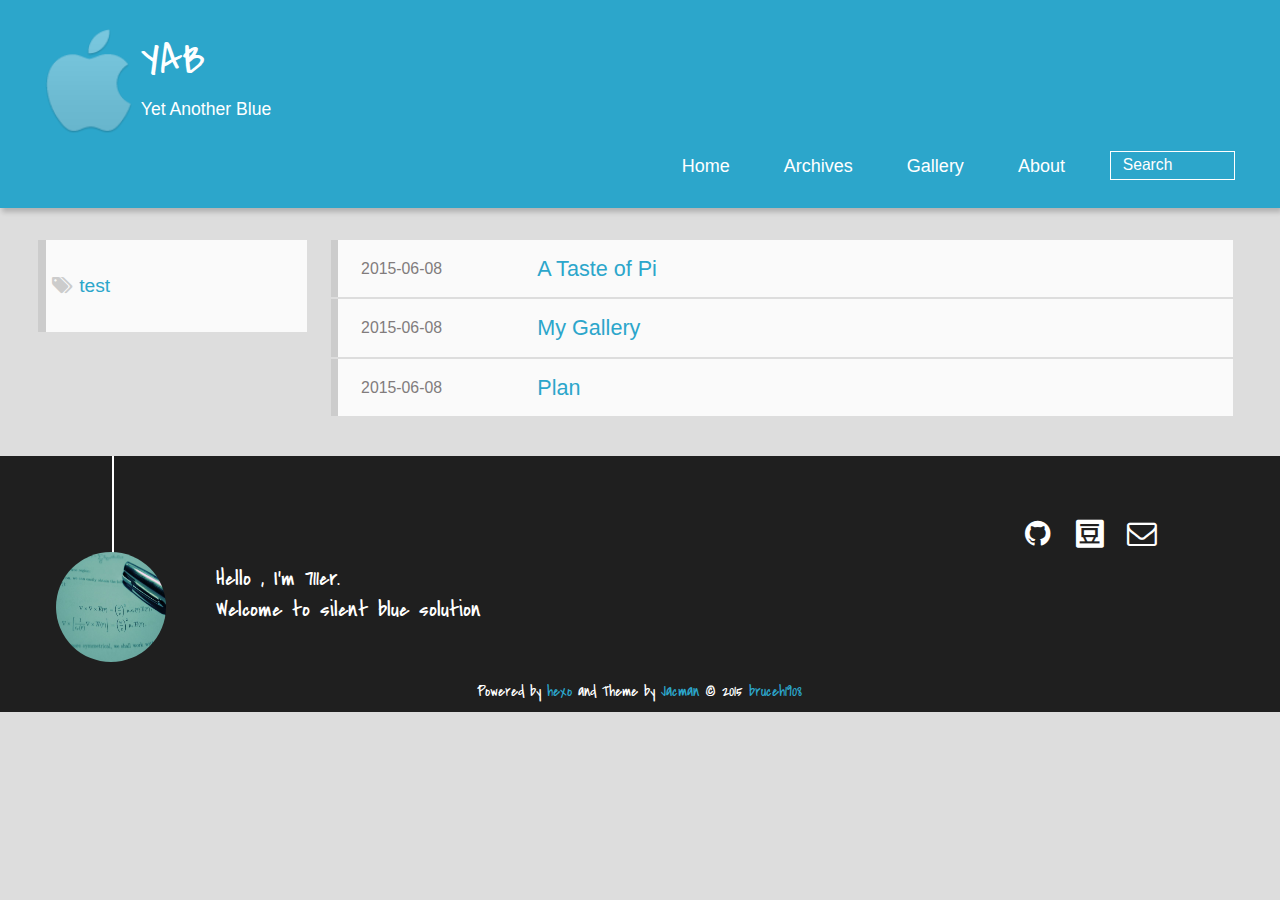
<file: tags/test/index.html>
<!DOCTYPE HTML>
<html >
<head>
  <meta charset="UTF-8">
  
    <title>Tags : test | YAB</title>
    <meta name="viewport" content="width=device-width, initial-scale=1,user-scalable=no">
    
    <meta name="author" content="bruceh1908">
    

    
    <meta name="description">
<meta property="og:type" content="website">
<meta property="og:title" content="YAB">
<meta property="og:url" content="http://bruceh1908.git/tags/test/index.html">
<meta property="og:site_name" content="YAB">
<meta property="og:description">
<meta name="twitter:card" content="summary">
<meta name="twitter:title" content="YAB">
<meta name="twitter:description">

    
    <link rel="alternative" href="/atom.xml" title="YAB" type="application/atom+xml">
    
    
    <link rel="icon" href="/img/apple.png">
    
    
    <link rel="apple-touch-icon" href="/img/apple_s1.png">
    <link rel="apple-touch-icon-precomposed" href="/img/apple_s1.png">
    
    <link rel="stylesheet" href="/css/style.css" type="text/css">
</head>

    <body>
      <header>
        
<div>
		
			<div id="imglogo">
				<a href="/"><img src="/img/apple_s1.png" alt="YAB" title="YAB"/></a>
			</div>
			
			<div id="textlogo">
				<h1 class="site-name"><a href="/" title="YAB">YAB</a></h1>
				<h2 class="blog-motto">Yet Another Blue</h2>
			</div>
			<div class="navbar"><a class="navbutton navmobile" href="#" title="Menu">
			</a></div>
			<nav class="animated">
				<ul>
					<ul>
					 
						<li><a href="/">Home</a></li>
					
						<li><a href="/archives">Archives</a></li>
					
						<li><a href="/gallery">Gallery</a></li>
					
						<li><a href="/about">About</a></li>
					
					<li>
 					
					<form class="search" action="//google.com/search" method="get" accept-charset="utf-8">
						<label>Search</label>
						<input type="search" id="search" name="q" autocomplete="off" maxlength="20" placeholder="Search" />
						<input type="hidden" name="q" value="site:bruceh1908.git">
					</form>
					
					</li>
				</ul>
			</nav>			
</div>
      </header>
      <div id="container">
        

<div class="archive-title" >
  <h2 class="tag-icon">test</h2>
  
</div>
<div id="main" class="archive-part clearfix">
  <div id="archive-page">

  <section class="post" itemscope itemprop="blogPost">
  
    <a href="/2015/06/08/Picture-Post/" title="A Taste of Pi" itemprop="url">
  

    <time datetime="2015-06-08T11:35:31.000Z" itemprop="datePublished">2015-06-08</time>


    <h1 itemprop="name">A Taste of Pi</h1>

  </a>
</section>

  <section class="post" itemscope itemprop="blogPost">
  
    <a href="/2015/06/08/My-Gallery/" title="My Gallery" itemprop="url">
  

    <time datetime="2015-06-08T10:39:48.000Z" itemprop="datePublished">2015-06-08</time>


    <h1 itemprop="name">My Gallery</h1>

  </a>
</section>

  <section class="post" itemscope itemprop="blogPost">
  
    <a href="/2015/06/08/plan/" title="Plan" itemprop="url">
  

    <time datetime="2015-06-07T17:40:49.000Z" itemprop="datePublished">2015-06-08</time>


    <h1 itemprop="name">Plan</h1>

  </a>
</section>


  </div>
</div>

      </div>
      <footer><div id="footer" >
	
	<div class="line">
		<span></span>
		<div class="author"></div>
	</div>
	
	
	<section class="info">
		<p> Hello , I&#39;m 711er. <br/>
			Welcome to silent blue solution</p>
	</section>
	 
	<div class="social-font" class="clearfix">
		
		
		<a href="https://github.com/711er" target="_blank" class="icon-github" title="github"></a>
		
		
		
		
		
		
		<a href="https://www.douban.com/people/bruceh1908" target="_blank" class="icon-douban" title="豆瓣"></a>
		
		
		
		
		<a href="mailto:bruceh1908@gmail.com" target="_blank" class="icon-email" title="Email Me"></a>
		
	</div>
			
		

		<p class="copyright">
		Powered by <a href="http://hexo.io" target="_blank" title="hexo">hexo</a> and Theme by <a href="https://github.com/wuchong/jacman" target="_blank" title="Jacman">Jacman</a> © 2015 
		
		<a href="/about" target="_blank" title="bruceh1908">bruceh1908</a>
		
		
		</p>
</div>
</footer>
      <script src="/js/jquery-2.0.3.min.js"></script>
<script src="/js/jquery.imagesloaded.min.js"></script>
<script src="/js/gallery.js"></script>

<script type="text/javascript">
$(document).ready(function(){ 
  $('.navbar').click(function(){
    $('header nav').toggleClass('shownav');
  });
  var myWidth = 0;
  function getSize(){
    if( typeof( window.innerWidth ) == 'number' ) {
      myWidth = window.innerWidth;
    } else if( document.documentElement && document.documentElement.clientWidth) {
      myWidth = document.documentElement.clientWidth;
    };
  };
  var m = $('#main'),
      a = $('#asidepart'),
      c = $('.closeaside'),
      o = $('.openaside');
  c.click(function(){
    a.addClass('fadeOut').css('display', 'none');
    o.css('display', 'block').addClass('fadeIn');
    m.addClass('moveMain');
  });
  o.click(function(){
    o.css('display', 'none').removeClass('beforeFadeIn');
    a.css('display', 'block').removeClass('fadeOut').addClass('fadeIn');      
    m.removeClass('moveMain');
  });
  $(window).scroll(function(){
    o.css("top",Math.max(80,260-$(this).scrollTop()));
  });
  
  $(window).resize(function(){
    getSize(); 
    if (myWidth >= 1024) {
      $('header nav').removeClass('shownav');
    }else{
      m.removeClass('moveMain');
      a.css('display', 'block').removeClass('fadeOut');
      o.css('display', 'none');
        
    }
  });
});
</script>





<script type="text/javascript">

var disqus_shortname = '711er';

(function(){
  var dsq = document.createElement('script');
  dsq.type = 'text/javascript';
  dsq.async = true;
  dsq.src = '//' + disqus_shortname + '.disqus.com/embed.js';
  (document.getElementsByTagName('head')[0] || document.getElementsByTagName('body')[0]).appendChild(dsq);
}());
(function(){
  var dsq = document.createElement('script');
  dsq.type = 'text/javascript';
  dsq.async = true;
  dsq.src = '//' + disqus_shortname + '.disqus.com/count.js';
  (document.getElementsByTagName('head')[0] || document.getElementsByTagName('body')[0]).appendChild(dsq);
}());
</script>






<link rel="stylesheet" href="/fancybox/jquery.fancybox.css" media="screen" type="text/css">
<script src="/fancybox/jquery.fancybox.pack.js"></script>
<script type="text/javascript">
$(document).ready(function(){ 
  $('.article-content').each(function(i){
    $(this).find('img').each(function(){
      if ($(this).parent().hasClass('fancybox')) return;
      var alt = this.alt;
      if (alt) $(this).after('<span class="caption">' + alt + '</span>');
      $(this).wrap('<a href="' + this.src + '" title="' + alt + '" class="fancybox"></a>');
    });
    $(this).find('.fancybox').each(function(){
      $(this).attr('rel', 'article' + i);
    });
  });
  if($.fancybox){
    $('.fancybox').fancybox();
  }
}); 
</script>



<!-- Analytics Begin -->





<!-- Analytics End -->

<!-- Totop Begin -->

	<div id="totop">
	<a title="Back to Top"><img src="/img/scrollup.png"/></a>
	</div>
	<script src="/js/totop.js"></script>

<!-- Totop End -->

<!-- MathJax Begin -->
<!-- mathjax config similar to math.stackexchange -->


<!-- MathJax End -->

<!-- Tiny_search Begin -->

<!-- Tiny_search End -->

    </body>
   </html>
</file>
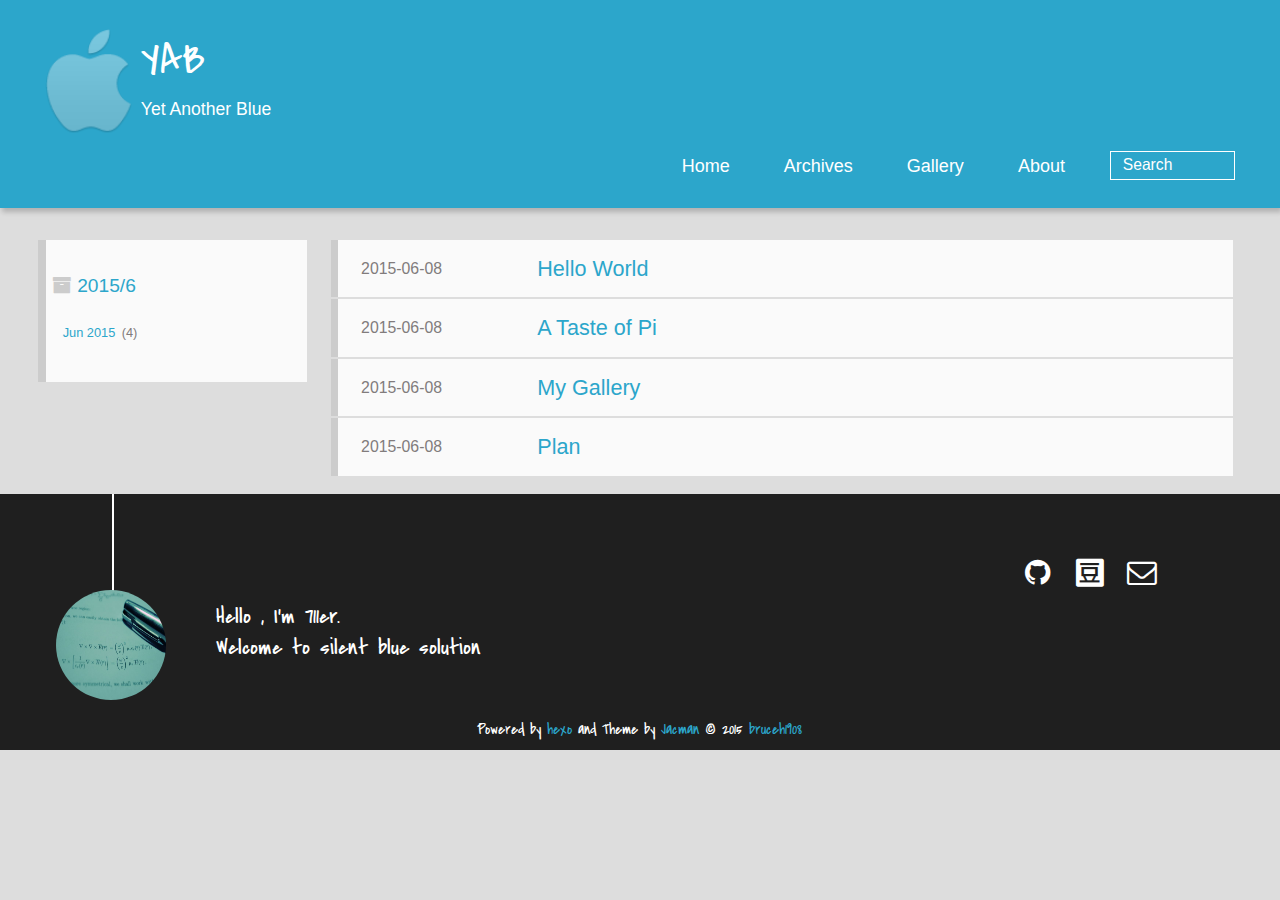
<file: archives/2015/06/index.html>
<!DOCTYPE HTML>
<html >
<head>
  <meta charset="UTF-8">
  
    <title>Archives: 2015/6 | YAB</title>
    <meta name="viewport" content="width=device-width, initial-scale=1,user-scalable=no">
    
    <meta name="author" content="bruceh1908">
    

    
    <meta name="description">
<meta property="og:type" content="website">
<meta property="og:title" content="YAB">
<meta property="og:url" content="http://bruceh1908.git/archives/2015/06/index.html">
<meta property="og:site_name" content="YAB">
<meta property="og:description">
<meta name="twitter:card" content="summary">
<meta name="twitter:title" content="YAB">
<meta name="twitter:description">

    
    <link rel="alternative" href="/atom.xml" title="YAB" type="application/atom+xml">
    
    
    <link rel="icon" href="/img/apple.png">
    
    
    <link rel="apple-touch-icon" href="/img/apple_s1.png">
    <link rel="apple-touch-icon-precomposed" href="/img/apple_s1.png">
    
    <link rel="stylesheet" href="/css/style.css" type="text/css">
</head>

    <body>
      <header>
        
<div>
		
			<div id="imglogo">
				<a href="/"><img src="/img/apple_s1.png" alt="YAB" title="YAB"/></a>
			</div>
			
			<div id="textlogo">
				<h1 class="site-name"><a href="/" title="YAB">YAB</a></h1>
				<h2 class="blog-motto">Yet Another Blue</h2>
			</div>
			<div class="navbar"><a class="navbutton navmobile" href="#" title="Menu">
			</a></div>
			<nav class="animated">
				<ul>
					<ul>
					 
						<li><a href="/">Home</a></li>
					
						<li><a href="/archives">Archives</a></li>
					
						<li><a href="/gallery">Gallery</a></li>
					
						<li><a href="/about">About</a></li>
					
					<li>
 					
					<form class="search" action="//google.com/search" method="get" accept-charset="utf-8">
						<label>Search</label>
						<input type="search" id="search" name="q" autocomplete="off" maxlength="20" placeholder="Search" />
						<input type="hidden" name="q" value="site:bruceh1908.git">
					</form>
					
					</li>
				</ul>
			</nav>			
</div>
      </header>
      <div id="container">
        

<div class="archive-title" >
  <h2 class="archive-icon">2015/6</h2>
  
  <div class="archiveslist archive-float clearfix">
   <ul class="archive-list"><li class="archive-list-item"><a class="archive-list-link" href="/archives/2015/06/">Jun 2015</a><span class="archive-list-count">4</span></li></ul>
 </div>
  
</div>
<div id="main" class="archive-part clearfix">
  <div id="archive-page">

  <section class="post" itemscope itemprop="blogPost">
  
    <a href="/2015/06/08/hello-world/" title="Hello World" itemprop="url">
  

    <time datetime="2015-06-08T14:45:11.000Z" itemprop="datePublished">2015-06-08</time>


    <h1 itemprop="name">Hello World</h1>

  </a>
</section>

  <section class="post" itemscope itemprop="blogPost">
  
    <a href="/2015/06/08/Picture-Post/" title="A Taste of Pi" itemprop="url">
  

    <time datetime="2015-06-08T11:35:31.000Z" itemprop="datePublished">2015-06-08</time>


    <h1 itemprop="name">A Taste of Pi</h1>

  </a>
</section>

  <section class="post" itemscope itemprop="blogPost">
  
    <a href="/2015/06/08/My-Gallery/" title="My Gallery" itemprop="url">
  

    <time datetime="2015-06-08T10:39:48.000Z" itemprop="datePublished">2015-06-08</time>


    <h1 itemprop="name">My Gallery</h1>

  </a>
</section>

  <section class="post" itemscope itemprop="blogPost">
  
    <a href="/2015/06/08/plan/" title="Plan" itemprop="url">
  

    <time datetime="2015-06-07T17:40:49.000Z" itemprop="datePublished">2015-06-08</time>


    <h1 itemprop="name">Plan</h1>

  </a>
</section>


  </div>
</div>

      </div>
      <footer><div id="footer" >
	
	<div class="line">
		<span></span>
		<div class="author"></div>
	</div>
	
	
	<section class="info">
		<p> Hello , I&#39;m 711er. <br/>
			Welcome to silent blue solution</p>
	</section>
	 
	<div class="social-font" class="clearfix">
		
		
		<a href="https://github.com/711er" target="_blank" class="icon-github" title="github"></a>
		
		
		
		
		
		
		<a href="https://www.douban.com/people/bruceh1908" target="_blank" class="icon-douban" title="豆瓣"></a>
		
		
		
		
		<a href="mailto:bruceh1908@gmail.com" target="_blank" class="icon-email" title="Email Me"></a>
		
	</div>
			
		

		<p class="copyright">
		Powered by <a href="http://hexo.io" target="_blank" title="hexo">hexo</a> and Theme by <a href="https://github.com/wuchong/jacman" target="_blank" title="Jacman">Jacman</a> © 2015 
		
		<a href="/about" target="_blank" title="bruceh1908">bruceh1908</a>
		
		
		</p>
</div>
</footer>
      <script src="/js/jquery-2.0.3.min.js"></script>
<script src="/js/jquery.imagesloaded.min.js"></script>
<script src="/js/gallery.js"></script>

<script type="text/javascript">
$(document).ready(function(){ 
  $('.navbar').click(function(){
    $('header nav').toggleClass('shownav');
  });
  var myWidth = 0;
  function getSize(){
    if( typeof( window.innerWidth ) == 'number' ) {
      myWidth = window.innerWidth;
    } else if( document.documentElement && document.documentElement.clientWidth) {
      myWidth = document.documentElement.clientWidth;
    };
  };
  var m = $('#main'),
      a = $('#asidepart'),
      c = $('.closeaside'),
      o = $('.openaside');
  c.click(function(){
    a.addClass('fadeOut').css('display', 'none');
    o.css('display', 'block').addClass('fadeIn');
    m.addClass('moveMain');
  });
  o.click(function(){
    o.css('display', 'none').removeClass('beforeFadeIn');
    a.css('display', 'block').removeClass('fadeOut').addClass('fadeIn');      
    m.removeClass('moveMain');
  });
  $(window).scroll(function(){
    o.css("top",Math.max(80,260-$(this).scrollTop()));
  });
  
  $(window).resize(function(){
    getSize(); 
    if (myWidth >= 1024) {
      $('header nav').removeClass('shownav');
    }else{
      m.removeClass('moveMain');
      a.css('display', 'block').removeClass('fadeOut');
      o.css('display', 'none');
        
    }
  });
});
</script>





<script type="text/javascript">

var disqus_shortname = '711er';

(function(){
  var dsq = document.createElement('script');
  dsq.type = 'text/javascript';
  dsq.async = true;
  dsq.src = '//' + disqus_shortname + '.disqus.com/embed.js';
  (document.getElementsByTagName('head')[0] || document.getElementsByTagName('body')[0]).appendChild(dsq);
}());
(function(){
  var dsq = document.createElement('script');
  dsq.type = 'text/javascript';
  dsq.async = true;
  dsq.src = '//' + disqus_shortname + '.disqus.com/count.js';
  (document.getElementsByTagName('head')[0] || document.getElementsByTagName('body')[0]).appendChild(dsq);
}());
</script>






<link rel="stylesheet" href="/fancybox/jquery.fancybox.css" media="screen" type="text/css">
<script src="/fancybox/jquery.fancybox.pack.js"></script>
<script type="text/javascript">
$(document).ready(function(){ 
  $('.article-content').each(function(i){
    $(this).find('img').each(function(){
      if ($(this).parent().hasClass('fancybox')) return;
      var alt = this.alt;
      if (alt) $(this).after('<span class="caption">' + alt + '</span>');
      $(this).wrap('<a href="' + this.src + '" title="' + alt + '" class="fancybox"></a>');
    });
    $(this).find('.fancybox').each(function(){
      $(this).attr('rel', 'article' + i);
    });
  });
  if($.fancybox){
    $('.fancybox').fancybox();
  }
}); 
</script>



<!-- Analytics Begin -->





<!-- Analytics End -->

<!-- Totop Begin -->

	<div id="totop">
	<a title="Back to Top"><img src="/img/scrollup.png"/></a>
	</div>
	<script src="/js/totop.js"></script>

<!-- Totop End -->

<!-- MathJax Begin -->
<!-- mathjax config similar to math.stackexchange -->


<!-- MathJax End -->

<!-- Tiny_search Begin -->

<!-- Tiny_search End -->

    </body>
   </html>
</file>
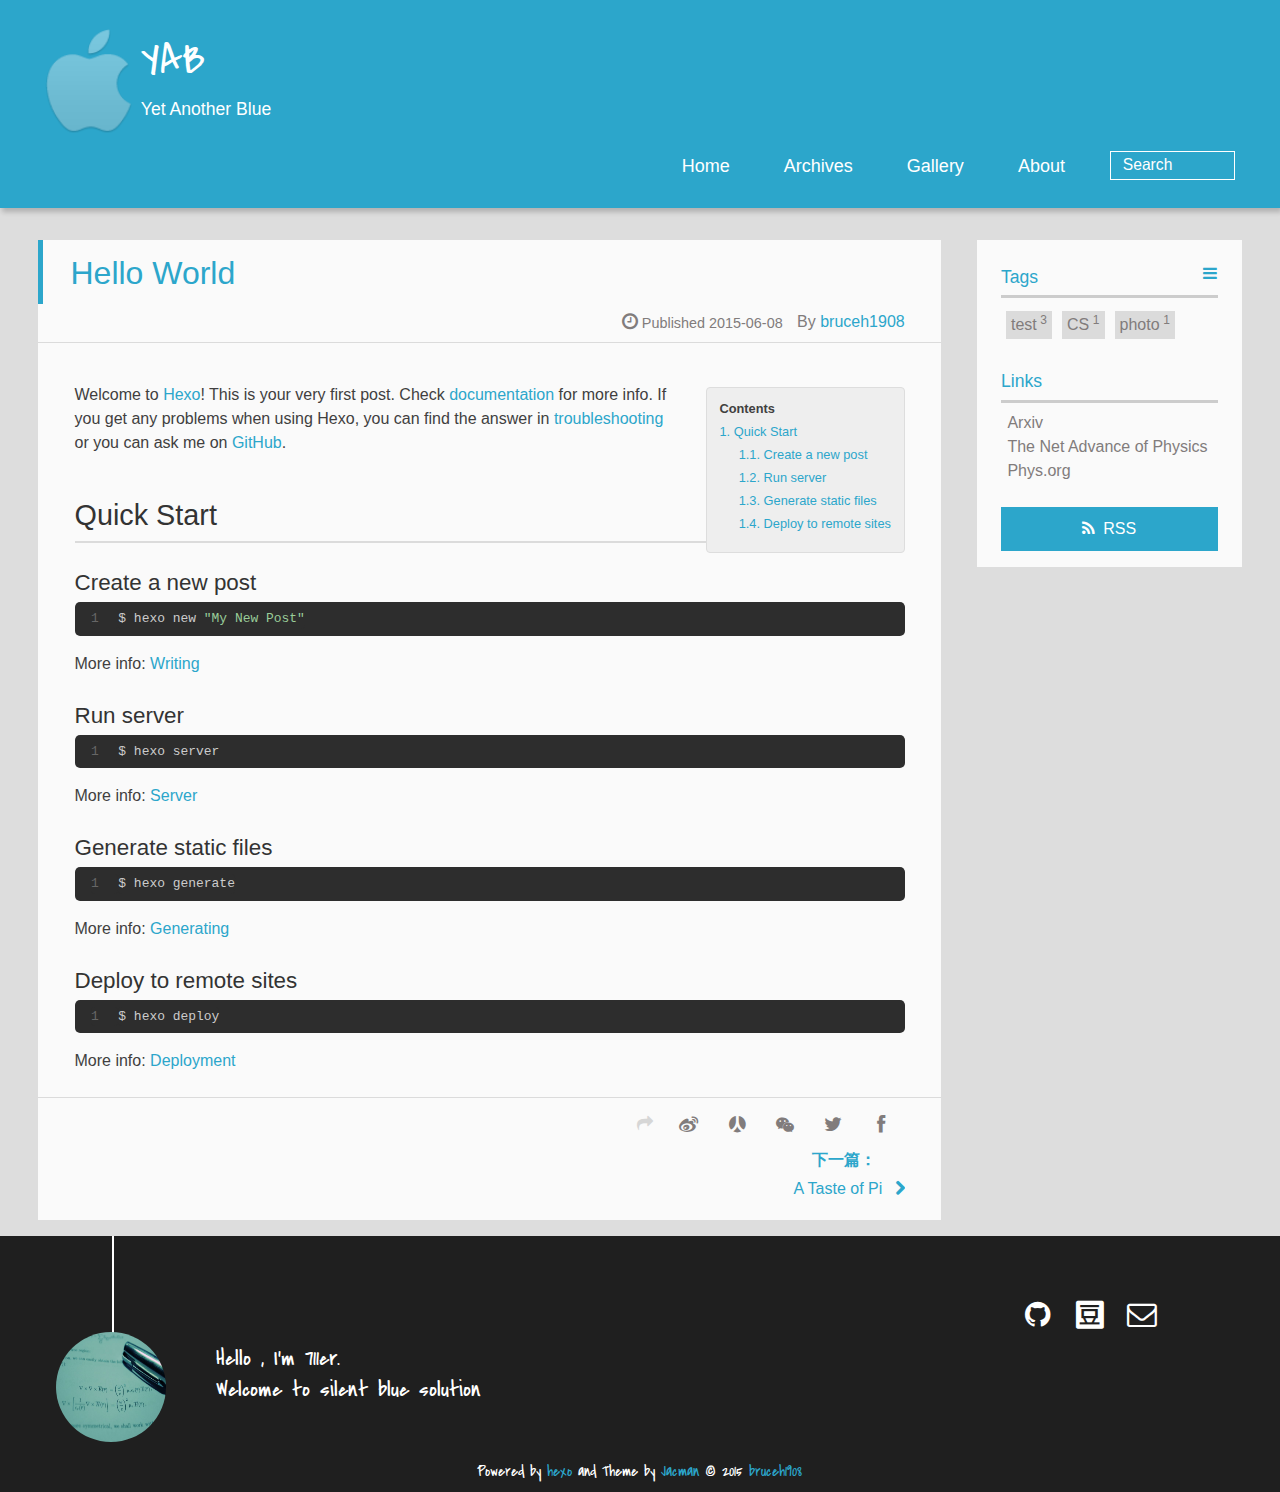
<file: 2015/06/08/hello-world/index.html>
<!DOCTYPE HTML>
<html >
<head>
  <meta charset="UTF-8">
  
    <title>Hello World | YAB</title>
    <meta name="viewport" content="width=device-width, initial-scale=1,user-scalable=no">
    
    <meta name="author" content="bruceh1908">
    

    
    <meta name="description" content="Welcome to Hexo! This is your very first post. Check documentation for more info. If you get any problems when using Hexo, you can find the answer in troubleshooting or you can ask me on GitHub.
Quick">
<meta property="og:type" content="article">
<meta property="og:title" content="Hello World">
<meta property="og:url" content="http://bruceh1908.git/2015/06/08/hello-world/index.html">
<meta property="og:site_name" content="YAB">
<meta property="og:description" content="Welcome to Hexo! This is your very first post. Check documentation for more info. If you get any problems when using Hexo, you can find the answer in troubleshooting or you can ask me on GitHub.
Quick">
<meta property="og:updated_time" content="2015-06-08T14:45:11.000Z">
<meta name="twitter:card" content="summary">
<meta name="twitter:title" content="Hello World">
<meta name="twitter:description" content="Welcome to Hexo! This is your very first post. Check documentation for more info. If you get any problems when using Hexo, you can find the answer in troubleshooting or you can ask me on GitHub.
Quick">

    
    <link rel="alternative" href="/atom.xml" title="YAB" type="application/atom+xml">
    
    
    <link rel="icon" href="/img/apple.png">
    
    
    <link rel="apple-touch-icon" href="/img/apple_s1.png">
    <link rel="apple-touch-icon-precomposed" href="/img/apple_s1.png">
    
    <link rel="stylesheet" href="/css/style.css" type="text/css">
</head>

  <body>
    <header>
      
<div>
		
			<div id="imglogo">
				<a href="/"><img src="/img/apple_s1.png" alt="YAB" title="YAB"/></a>
			</div>
			
			<div id="textlogo">
				<h1 class="site-name"><a href="/" title="YAB">YAB</a></h1>
				<h2 class="blog-motto">Yet Another Blue</h2>
			</div>
			<div class="navbar"><a class="navbutton navmobile" href="#" title="Menu">
			</a></div>
			<nav class="animated">
				<ul>
					<ul>
					 
						<li><a href="/">Home</a></li>
					
						<li><a href="/archives">Archives</a></li>
					
						<li><a href="/gallery">Gallery</a></li>
					
						<li><a href="/about">About</a></li>
					
					<li>
 					
					<form class="search" action="//google.com/search" method="get" accept-charset="utf-8">
						<label>Search</label>
						<input type="search" id="search" name="q" autocomplete="off" maxlength="20" placeholder="Search" />
						<input type="hidden" name="q" value="site:bruceh1908.git">
					</form>
					
					</li>
				</ul>
			</nav>			
</div>
    </header>
    <div id="container">
      <div id="main" class="post" itemscope itemprop="blogPost">
  
	<article itemprop="articleBody"> 
		<header class="article-info clearfix">
  <h1 itemprop="name">
    
      <a href="/2015/06/08/hello-world/" title="Hello World" itemprop="url">Hello World</a>
  </h1>
  <p class="article-author">By
       
		<a href="/about" title="bruceh1908" target="_blank" itemprop="author">bruceh1908</a>
		
  <p class="article-time">
    <time datetime="2015-06-08T14:45:11.000Z" itemprop="datePublished"> Published 2015-06-08</time>
    
  </p>
</header>
	<div class="article-content">
		
		<div id="toc" class="toc-article">
			<strong class="toc-title">Contents</strong>
		
			<ol class="toc"><li class="toc-item toc-level-2"><a class="toc-link" href="#Quick_Start"><span class="toc-number">1.</span> <span class="toc-text">Quick Start</span></a><ol class="toc-child"><li class="toc-item toc-level-3"><a class="toc-link" href="#Create_a_new_post"><span class="toc-number">1.1.</span> <span class="toc-text">Create a new post</span></a></li><li class="toc-item toc-level-3"><a class="toc-link" href="#Run_server"><span class="toc-number">1.2.</span> <span class="toc-text">Run server</span></a></li><li class="toc-item toc-level-3"><a class="toc-link" href="#Generate_static_files"><span class="toc-number">1.3.</span> <span class="toc-text">Generate static files</span></a></li><li class="toc-item toc-level-3"><a class="toc-link" href="#Deploy_to_remote_sites"><span class="toc-number">1.4.</span> <span class="toc-text">Deploy to remote sites</span></a></li></ol></li></ol>
		
		</div>
		
		<p>Welcome to <a href="http://hexo.io/" target="_blank" rel="external">Hexo</a>! This is your very first post. Check <a href="http://hexo.io/docs/" target="_blank" rel="external">documentation</a> for more info. If you get any problems when using Hexo, you can find the answer in <a href="http://hexo.io/docs/troubleshooting.html" target="_blank" rel="external">troubleshooting</a> or you can ask me on <a href="https://github.com/hexojs/hexo/issues" target="_blank" rel="external">GitHub</a>.</p>
<h2 id="Quick_Start">Quick Start</h2><h3 id="Create_a_new_post">Create a new post</h3><figure class="highlight bash"><table><tr><td class="gutter"><pre><span class="line">1</span><br></pre></td><td class="code"><pre><span class="line">$ hexo new <span class="string">"My New Post"</span></span><br></pre></td></tr></table></figure>
<p>More info: <a href="http://hexo.io/docs/writing.html" target="_blank" rel="external">Writing</a></p>
<h3 id="Run_server">Run server</h3><figure class="highlight bash"><table><tr><td class="gutter"><pre><span class="line">1</span><br></pre></td><td class="code"><pre><span class="line">$ hexo server</span><br></pre></td></tr></table></figure>
<p>More info: <a href="http://hexo.io/docs/server.html" target="_blank" rel="external">Server</a></p>
<h3 id="Generate_static_files">Generate static files</h3><figure class="highlight bash"><table><tr><td class="gutter"><pre><span class="line">1</span><br></pre></td><td class="code"><pre><span class="line">$ hexo generate</span><br></pre></td></tr></table></figure>
<p>More info: <a href="http://hexo.io/docs/generating.html" target="_blank" rel="external">Generating</a></p>
<h3 id="Deploy_to_remote_sites">Deploy to remote sites</h3><figure class="highlight bash"><table><tr><td class="gutter"><pre><span class="line">1</span><br></pre></td><td class="code"><pre><span class="line">$ hexo deploy</span><br></pre></td></tr></table></figure>
<p>More info: <a href="http://hexo.io/docs/deployment.html" target="_blank" rel="external">Deployment</a></p>
  
	</div>
		<footer class="article-footer clearfix">
<div class="article-catetags">


</div>



	<div class="article-share" id="share">
	
	  <div data-url="http://bruceh1908.git/2015/06/08/hello-world/" data-title="Hello World | YAB" data-tsina="null" class="share clearfix">
	  </div>
	
	</div>


</footer>

   	       
	</article>
	
<nav class="article-nav clearfix">
 

<div class="next">
<a href="/2015/06/08/Picture-Post/"  title="A Taste of Pi">
 <strong>下一篇：</strong><br/> 
 <span>A Taste of Pi
</span>
</a>
</div>

</nav>

	

<section id="comments" class="comment">
  <div id="disqus_thread">
    <noscript>Please enable JavaScript to view the <a href="//disqus.com/?ref_noscript">comments powered by Disqus.</a></noscript>
  </div>
</section>

</div>  
      <div class="openaside"><a class="navbutton" href="#" title="Show Sidebar"></a></div>

  <div id="toc" class="toc-aside">
  <strong class="toc-title">Contents</strong>
 
 <ol class="toc"><li class="toc-item toc-level-2"><a class="toc-link" href="#Quick_Start"><span class="toc-number">1.</span> <span class="toc-text">Quick Start</span></a><ol class="toc-child"><li class="toc-item toc-level-3"><a class="toc-link" href="#Create_a_new_post"><span class="toc-number">1.1.</span> <span class="toc-text">Create a new post</span></a></li><li class="toc-item toc-level-3"><a class="toc-link" href="#Run_server"><span class="toc-number">1.2.</span> <span class="toc-text">Run server</span></a></li><li class="toc-item toc-level-3"><a class="toc-link" href="#Generate_static_files"><span class="toc-number">1.3.</span> <span class="toc-text">Generate static files</span></a></li><li class="toc-item toc-level-3"><a class="toc-link" href="#Deploy_to_remote_sites"><span class="toc-number">1.4.</span> <span class="toc-text">Deploy to remote sites</span></a></li></ol></li></ol>
 
  </div>

<div id="asidepart">
<div class="closeaside"><a class="closebutton" href="#" title="Hide Sidebar"></a></div>
<aside class="clearfix">

  

  
<div class="tagslist">
	<p class="asidetitle">Tags</p>
		<ul class="clearfix">
		
			
				<li><a href="/tags/test/" title="test">test<sup>3</sup></a></li>
			
		
			
				<li><a href="/tags/CS/" title="CS">CS<sup>1</sup></a></li>
			
		
			
				<li><a href="/tags/photo/" title="photo">photo<sup>1</sup></a></li>
			
		
		</ul>
</div>


  <div class="linkslist">
  <p class="asidetitle">Links</p>
    <ul>
        
          <li>
            
            	<a href="http://arxiv.org" target="_blank" title="Arxiv">Arxiv</a>
            
          </li>
        
          <li>
            
            	<a href="http://web.mit.edu/redingtn/www/netadv/welcome.html" target="_blank" title="The Net Advance of Physics">The Net Advance of Physics</a>
            
          </li>
        
          <li>
            
            	<a href="http://phys.org" target="_blank" title="Phys.org">Phys.org</a>
            
          </li>
        
    </ul>
</div>

  <div class="rsspart">
	<a href="/atom.xml" target="_blank" title="rss">RSS</a>
</div>

</aside>
</div>
    </div>
    <footer><div id="footer" >
	
	<div class="line">
		<span></span>
		<div class="author"></div>
	</div>
	
	
	<section class="info">
		<p> Hello , I&#39;m 711er. <br/>
			Welcome to silent blue solution</p>
	</section>
	 
	<div class="social-font" class="clearfix">
		
		
		<a href="https://github.com/711er" target="_blank" class="icon-github" title="github"></a>
		
		
		
		
		
		
		<a href="https://www.douban.com/people/bruceh1908" target="_blank" class="icon-douban" title="豆瓣"></a>
		
		
		
		
		<a href="mailto:bruceh1908@gmail.com" target="_blank" class="icon-email" title="Email Me"></a>
		
	</div>
			
		

		<p class="copyright">
		Powered by <a href="http://hexo.io" target="_blank" title="hexo">hexo</a> and Theme by <a href="https://github.com/wuchong/jacman" target="_blank" title="Jacman">Jacman</a> © 2015 
		
		<a href="/about" target="_blank" title="bruceh1908">bruceh1908</a>
		
		
		</p>
</div>
</footer>
    <script src="/js/jquery-2.0.3.min.js"></script>
<script src="/js/jquery.imagesloaded.min.js"></script>
<script src="/js/gallery.js"></script>

<script type="text/javascript">
$(document).ready(function(){ 
  $('.navbar').click(function(){
    $('header nav').toggleClass('shownav');
  });
  var myWidth = 0;
  function getSize(){
    if( typeof( window.innerWidth ) == 'number' ) {
      myWidth = window.innerWidth;
    } else if( document.documentElement && document.documentElement.clientWidth) {
      myWidth = document.documentElement.clientWidth;
    };
  };
  var m = $('#main'),
      a = $('#asidepart'),
      c = $('.closeaside'),
      o = $('.openaside');
  c.click(function(){
    a.addClass('fadeOut').css('display', 'none');
    o.css('display', 'block').addClass('fadeIn');
    m.addClass('moveMain');
  });
  o.click(function(){
    o.css('display', 'none').removeClass('beforeFadeIn');
    a.css('display', 'block').removeClass('fadeOut').addClass('fadeIn');      
    m.removeClass('moveMain');
  });
  $(window).scroll(function(){
    o.css("top",Math.max(80,260-$(this).scrollTop()));
  });
  
  $(window).resize(function(){
    getSize(); 
    if (myWidth >= 1024) {
      $('header nav').removeClass('shownav');
    }else{
      m.removeClass('moveMain');
      a.css('display', 'block').removeClass('fadeOut');
      o.css('display', 'none');
      
      $('#toc.toc-aside').css('display', 'none');
        
    }
  });
});
</script>

<script type="text/javascript">
$(document).ready(function(){ 
  var ai = $('.article-content>iframe'),
      ae = $('.article-content>embed'),
      t  = $('#toc'),
      ta = $('#toc.toc-aside'),
      o  = $('.openaside'),
      c  = $('.closeaside');
  if(ai.length>0){
    ai.wrap('<div class="video-container" />');
  };
  if(ae.length>0){
   ae.wrap('<div class="video-container" />');
  };
  c.click(function(){
    ta.css('display', 'block').addClass('fadeIn');
  });
  o.click(function(){
    ta.css('display', 'none');
  });
  $(window).scroll(function(){
    ta.css("top",Math.max(140,320-$(this).scrollTop()));
  });
});
</script>


<script type="text/javascript">
$(document).ready(function(){ 
  var $this = $('.share'),
      url = $this.attr('data-url'),
      encodedUrl = encodeURIComponent(url),
      title = $this.attr('data-title'),
      tsina = $this.attr('data-tsina'),
      description = $this.attr('description');
  var html = [
  '<a href="#" class="overlay" id="qrcode"></a>',
  '<div class="qrcode clearfix"><span>扫描二维码分享到微信朋友圈</span><a class="qrclose" href="#nothing"></a><strong>Loading...Please wait</strong><img id="qrcode-pic" data-src="http://s.jiathis.com/qrcode.php?url=' + encodedUrl + '"/></div>',
  '<a href="https://www.facebook.com/sharer.php?u=' + encodedUrl + '" class="article-share-facebook" target="_blank" title="Facebook"></a>',
  '<a href="https://twitter.com/intent/tweet?url=' + encodedUrl + '" class="article-share-twitter" target="_blank" title="Twitter"></a>',
  '<a href="#qrcode" class="article-share-qrcode" title="微信"></a>',
  '<a href="http://widget.renren.com/dialog/share?resourceUrl=' + encodedUrl + '&srcUrl=' + encodedUrl + '&title=' + title +'" class="article-share-renren" target="_blank" title="人人"></a>',
  '<a href="http://service.weibo.com/share/share.php?title='+title+'&url='+encodedUrl +'&ralateUid='+ tsina +'&searchPic=true&style=number' +'" class="article-share-weibo" target="_blank" title="微博"></a>',
  '<span title="Share to"></span>'
  ].join('');
  $this.append(html);
  $('.article-share-qrcode').click(function(){
    var imgSrc = $('#qrcode-pic').attr('data-src');
    $('#qrcode-pic').attr('src', imgSrc);
    $('#qrcode-pic').load(function(){
        $('.qrcode strong').text(' ');
    });
  });
});     
</script>




<script type="text/javascript">

var disqus_shortname = '711er';

(function(){
  var dsq = document.createElement('script');
  dsq.type = 'text/javascript';
  dsq.async = true;
  dsq.src = '//' + disqus_shortname + '.disqus.com/embed.js';
  (document.getElementsByTagName('head')[0] || document.getElementsByTagName('body')[0]).appendChild(dsq);
}());
(function(){
  var dsq = document.createElement('script');
  dsq.type = 'text/javascript';
  dsq.async = true;
  dsq.src = '//' + disqus_shortname + '.disqus.com/count.js';
  (document.getElementsByTagName('head')[0] || document.getElementsByTagName('body')[0]).appendChild(dsq);
}());
</script>






<link rel="stylesheet" href="/fancybox/jquery.fancybox.css" media="screen" type="text/css">
<script src="/fancybox/jquery.fancybox.pack.js"></script>
<script type="text/javascript">
$(document).ready(function(){ 
  $('.article-content').each(function(i){
    $(this).find('img').each(function(){
      if ($(this).parent().hasClass('fancybox')) return;
      var alt = this.alt;
      if (alt) $(this).after('<span class="caption">' + alt + '</span>');
      $(this).wrap('<a href="' + this.src + '" title="' + alt + '" class="fancybox"></a>');
    });
    $(this).find('.fancybox').each(function(){
      $(this).attr('rel', 'article' + i);
    });
  });
  if($.fancybox){
    $('.fancybox').fancybox();
  }
}); 
</script>



<!-- Analytics Begin -->





<!-- Analytics End -->

<!-- Totop Begin -->

	<div id="totop">
	<a title="Back to Top"><img src="/img/scrollup.png"/></a>
	</div>
	<script src="/js/totop.js"></script>

<!-- Totop End -->

<!-- MathJax Begin -->
<!-- mathjax config similar to math.stackexchange -->


<!-- MathJax End -->

<!-- Tiny_search Begin -->

<!-- Tiny_search End -->

  </body>
</html>
</file>
<file: css/style.css>
html,body,div,span,applet,object,iframe,h1,h2,h3,h4,h5,h6,p,blockquote,pre,a,abbr,acronym,address,big,cite,code,del,dfn,em,img,ins,kbd,q,s,samp,small,strike,strong,sub,sup,tt,var,dl,dt,dd,ol,ul,li,fieldset,form,label,legend,table,caption,tbody,tfoot,thead,tr,th,td{margin:0;padding:0;border:0;outline:0;font-weight:inherit;font-style:inherit;font-family:inherit;font-size:100%;vertical-align:baseline}body{line-height:1;color:#000;background:#fff}ol,ul{list-style:none}table{border-collapse:separate;border-spacing:0;vertical-align:middle}caption,th,td{text-align:left;font-weight:normal;vertical-align:middle}a img{border:none}/* custom Font*/
@font-face{font-family:"covered_by_your_graceregular";font-weight:normal;font-style:normal;src:url("../font/coveredbyyourgrace-webfont.eot");src:url("../font/coveredbyyourgrace-webfont.eot?#iefix") format('embedded-opentype'),url("../font/coveredbyyourgrace-webfont.svg#covered_by_your_graceregular") format('svg'),url("../font/coveredbyyourgrace-webfont.woff") format('woff'),url("../font/coveredbyyourgrace-webfont.ttf") format('truetype')}/* icon Font */
@font-face{font-family:"FontAwesome";font-style:normal;font-weight:normal;src:url("../font/fontawesome-webfont.eot?v=#4.0.3");src:url("../font/fontawesome-webfont.eot?#iefix&v=#4.0.3") format("embedded-opentype"),url("../font/fontawesome-webfont.woff?v=#4.0.3") format("woff"),url("../font/fontawesome-webfont.ttf?v=#4.0.3") format("truetype"),url("../font/fontawesome-webfont.svg#fontawesomeregular?v=#4.0.3") format("svg")}@font-face{font-family:"fontdiao";font-weight:normal;font-style:normal;src:url("../font/fontdiao.eot");src:url("../font/fontdiao.eot?#iefix") format('embedded-opentype'),url("../font/fontdiao.svg#fontdiao") format('svg'),url("../font/fontdiao.woff") format('woff'),url("../font/fontdiao.ttf") format('truetype')}/* Public style */
*{-webkit-margin-before:0;-webkit-margin-after:0}body{background:#ddd;font-family:"Helvetica Neue","Helvetica","Microsoft YaHei","WenQuanYi Micro Hei",Arial,sans-serif;font-size:100%;color:#817c7c;line-height:1.5}iframe{margin-top:10px}small{font-size:80%}sub,sup{font-size:75%;line-height:0;position:relative;vertical-align:baseline}sup{top:-.5em;padding-left:.3em}sub{bottom:-.25em}a{text-decoration:none;color:#817c7c;}a:hover,a:focus{outline:0;text-decoration:none;-webkit-transition:color 0.25s, background 0.5s;-moz-transition:color 0.25s, background 0.5s;-o-transition:color 0.25s, background 0.5s;-ms-transition:color 0.25s, background 0.5s;transition:color 0.25s, background 0.5s}a:hover:before{-webkit-transition:color 0.25s, background 0.5s;-moz-transition:color 0.25s, background 0.5s;-o-transition:color 0.25s, background 0.5s;-ms-transition:color 0.25s, background 0.5s;transition:color 0.25s, background 0.5s}input:focus{outline:none}input,button{margin:0;padding:0;}input::-moz-focus-inner,button::-moz-focus-inner{border:0;padding:0}h1{font-size:1.5em}.fa{display:inline-block;font-family:FontAwesome;font-style:normal;font-weight:normal;line-height:1;-webkit-font-smoothing:antialiased;-moz-osx-font-smoothing:grayscale}.clearfix{zoom:1}.clearfix:before,.clearfix:after{content:"";display:table}.clearfix:after{clear:both}::-webkit-input-placeholder{color:#fff;padding:2px 0 0 4px}::-moz-placeholder{color:#fff;padding:2px 0 0 4px}:-ms-input-placeholder{color:#fff;padding:2px 0 0 4px}::-webkit-input-placeholder::before{font-family:"FontAwesome";-webkit-font-smoothing:antialiased;-moz-osx-font-smoothing:grayscale;content:"\f002";padding-right:4px}::-moz-placeholder:before{font-family:"FontAwesome";-webkit-font-smoothing:antialiased;-moz-osx-font-smoothing:grayscale;content:"\f002";padding-right:4px}:-ms-input-placeholder::before{font-family:"FontAwesome";-webkit-font-smoothing:antialiased;-moz-osx-font-smoothing:grayscale;content:"\f002";padding-right:4px}input[type="search"]::-webkit-search-cancel-button,input[type="search"]::-webkit-search-decoration{-webkit-appearance:none}::-webkit-search-cancel-button:after{font-family:"FontAwesome";-webkit-font-smoothing:antialiased;-moz-osx-font-smoothing:grayscale;content:'\f00d';color:#fff;padding-right:4px}/* css3 animate */
.animated{-webkit-animation-fill-mode:both;-moz-animation-fill-mode:both;-o-animation-fill-mode:both;-ms-animation-fill-mode:both;animation-fill-mode:both;-webkit-animation-duration:1s;-moz-animation-duration:1s;-o-animation-duration:1s;-ms-animation-duration:1s;animation-duration:1s}@-webkit-keyframes fadeIn{0%{opacity:0;-ms-filter:"progid:DXImageTransform.Microsoft.Alpha(Opacity=0)";filter:alpha(opacity=0)}100%{opacity:1;-ms-filter:none;filter:none}}.fadeIn{-webkit-animation-name:fadeIn;-moz-animation-name:fadeIn;-o-animation-name:fadeIn;-ms-animation-name:fadeIn;animation-name:fadeIn}.fadeOut{-webkit-animation-name:fadeOut;-moz-animation-name:fadeOut;-o-animation-name:fadeOut;-ms-animation-name:fadeOut;animation-name:fadeOut}@-moz-keyframes fadeInDown{0%{opacity:0;-ms-filter:"progid:DXImageTransform.Microsoft.Alpha(Opacity=0)";filter:alpha(opacity=0);-webkit-transform:translateY(-20px);-moz-transform:translateY(-20px);-o-transform:translateY(-20px);-ms-transform:translateY(-20px);transform:translateY(-20px)}100%{opacity:1;-ms-filter:none;filter:none;-webkit-transform:translateY(0);-moz-transform:translateY(0);-o-transform:translateY(0);-ms-transform:translateY(0);transform:translateY(0)}}@-webkit-keyframes fadeInDown{0%{opacity:0;-ms-filter:"progid:DXImageTransform.Microsoft.Alpha(Opacity=0)";filter:alpha(opacity=0);-webkit-transform:translateY(-20px);-moz-transform:translateY(-20px);-o-transform:translateY(-20px);-ms-transform:translateY(-20px);transform:translateY(-20px)}100%{opacity:1;-ms-filter:none;filter:none;-webkit-transform:translateY(0);-moz-transform:translateY(0);-o-transform:translateY(0);-ms-transform:translateY(0);transform:translateY(0)}}@-o-keyframes fadeInDown{0%{opacity:0;-ms-filter:"progid:DXImageTransform.Microsoft.Alpha(Opacity=0)";filter:alpha(opacity=0);-webkit-transform:translateY(-20px);-moz-transform:translateY(-20px);-o-transform:translateY(-20px);-ms-transform:translateY(-20px);transform:translateY(-20px)}100%{opacity:1;-ms-filter:none;filter:none;-webkit-transform:translateY(0);-moz-transform:translateY(0);-o-transform:translateY(0);-ms-transform:translateY(0);transform:translateY(0)}}@keyframes fadeInDown{0%{opacity:0;-ms-filter:"progid:DXImageTransform.Microsoft.Alpha(Opacity=0)";filter:alpha(opacity=0);-webkit-transform:translateY(-20px);-moz-transform:translateY(-20px);-o-transform:translateY(-20px);-ms-transform:translateY(-20px);transform:translateY(-20px)}100%{opacity:1;-ms-filter:none;filter:none;-webkit-transform:translateY(0);-moz-transform:translateY(0);-o-transform:translateY(0);-ms-transform:translateY(0);transform:translateY(0)}}body >header{width:100%;-webkit-box-shadow:2px 4px 5px rgba(3,3,3,0.2);box-shadow:2px 4px 5px rgba(3,3,3,0.2);background:url("../") center #2ca6cb;color:#fff;padding:1em 0 .8em;}@media only screen and (min-width:1024px){body >header{padding:1.8em 0 1.5em}}body >header >div{width:95%;margin:0 auto;position:relative;overflow:hidden;}@media only screen and (min-width:1024px){body >header >div{width:93%}}body >header a{display:block;color:#fff}#imglogo{float:left;width:4em;height:4em;}@media only screen and (min-width:768px){#imglogo{width:5em}}@media only screen and (min-width:1024px){#imglogo{width:5.5em}}#imglogo img{width:4em;}@media only screen and (min-width:768px){#imglogo img{width:5em}}@media only screen and (min-width:1024px){#imglogo img{width:5.5em}}#textlogo{float:left;width:75%;margin-left:.5em;}#textlogo h1.site-name{width:86%;font-family:"covered_by_your_graceregular";font-size:200%;line-height:1.5;-webkit-font-smoothing:antialiased;-moz-osx-font-smoothing:grayscale;}@media only screen and (min-width:768px){#textlogo h1.site-name{font-size:240%}}@media only screen and (min-width:1024px){#textlogo h1.site-name{font-size:280%}}#textlogo h2.blog-motto{font-size:.7em;font-weight:normal;}@media only screen and (min-width:768px){#textlogo h2.blog-motto{font-size:100%}}@media only screen and (min-width:1024px){#textlogo h2.blog-motto{font-size:110%}}.navbar{position:absolute;width:2em;right:0;top:1em;padding:.5em;}@media only screen and (min-width:1024px){.navbar{display:none}}.navbutton::before{font-family:"FontAwesome";-webkit-font-smoothing:antialiased;-moz-osx-font-smoothing:grayscale;content:"\f0c9"}.navmobile::before{padding-left:1em}header nav{float:left;width:100%;font-size:112.5%;padding-top:.5em;max-height:.01em;-webkit-transition:max-height 1s ease-out;-moz-transition:max-height 1s ease-out;-o-transition:max-height 1s ease-out;-ms-transition:max-height 1s ease-out;transition:max-height 1s ease-out;}@media only screen and (min-width:568px){header nav{width:50%}}@media only screen and (min-width:1024px){header nav{float:right;width:auto;margin-top:1em;max-height:none}}@media only screen and (min-width:1024px){header nav ul{float:right}}@media only screen and (min-width:1024px){header nav ul li{float:left}}header nav ul li a{padding:.2em 0 .2em 1em;}@media only screen and (min-width:1024px){header nav ul li a{padding:.2em 1.5em}}header nav ul li a:hover{background:#1b7f9e;color:#e9cd4c}.shownav{max-height:40em}.search{padding:.1em 0 0 1em;}.search input{-webkit-appearance:textfield;font-size:.87em;line-height:1.7;border:1px solid #fff;color:#fff;background:transparent;width:80%;padding-left:.5em;}@media only screen and (min-width:1024px){.search input{width:8em;-webkit-transition:0.5s width;-moz-transition:0.5s width;-o-transition:0.5s width;-ms-transition:0.5s width;transition:0.5s width}.search input:focus{width:15em}}.search label{display:none}/* index layout */
#container{width:95%;margin:0 auto;overflow:hidden;}@media only screen and (min-width:768px){#container{width:96%}}@media only screen and (min-width:1024px){#container{width:94%}}@media only screen and (min-width:1560px){#container{width:82%}}#main{margin:1em 0 0;line-height:1.8;}@media only screen and (min-width:1024px){#main{margin:2em 0 0;width:75%;float:left;-webkit-transition:margin 0.5s ease-out;-moz-transition:margin 0.5s ease-out;-o-transition:margin 0.5s ease-out;-ms-transition:margin 0.5s ease-out;transition:margin 0.5s ease-out}}#main section.post{background:#fafafa;margin-bottom:.125em;}#main section.post a{display:block;border-left:.5em solid #ccc;-webkit-transition:border-left 0.45s;-moz-transition:border-left 0.45s;-o-transition:border-left 0.45s;-ms-transition:border-left 0.45s;transition:border-left 0.45s;padding:.5em;}@media only screen and (min-width:768px){#main section.post a{padding:1em}}#main section.post a:hover{border-left:.5em solid #2ca6cb}#main section.post a h1{color:#2ca6cb;line-height:2}#main section.post a p{color:#817c7c}#main section.post a time{color:#817c7c;display:block;margin:.5em 0;font-size:.9em}#main article.post-expand{background:#fafafa;margin-bottom:3.5em;}#main article.post-expand .img-logo{max-width:180px;max-height:96px;display:block !important;margin-right:.7em;margin-left:.7em;padding:0;float:right;clear:right}#main article.post-expand .img-topic{max-width:300px;max-height:1800px;display:block !important;margin-left:.7em;margin-right:.7em;padding:0;float:right;clear:right}#main article.post-expand .article-more-link a{display:inline-block;line-height:1em;padding:6px 15px;-webkit-border-radius:15px;border-radius:15px;background:#ddd;color:#817c7c;text-decoration:none;}#main article.post-expand .article-more-link a:hover{background:#2ca6cb;color:#fff;text-decoration:none}#archive-page section.post a{font-size:.9em;padding:.5em !important;}@media only screen and (min-width:768px){#archive-page section.post a time{padding-left:1em}}.moveMain{margin-left:10% !important}.unexpand .prev{border-left:.5em solid #ccc;}.unexpand .prev:hover{border-left:.5em solid #2ca6cb}#page-nav{background:#fafafa;text-align:center;overflow:hidden;}#page-nav a{display:inline-block;padding:.5em 1em}#page-nav a{color:#2ca6cb;}#page-nav a:hover{background:#ccc;color:#2ca6cb}#page-nav .prev{float:left;-webkit-transition:border-left 0.5s;-moz-transition:border-left 0.5s;-o-transition:border-left 0.5s;-ms-transition:border-left 0.5s;transition:border-left 0.5s;}#page-nav .prev span:before{font-family:"FontAwesome";-webkit-font-smoothing:antialiased;-moz-osx-font-smoothing:grayscale;content:"\f053";padding-right:.5em}#page-nav .next{float:right;}#page-nav .next span:before{font-family:"FontAwesome";-webkit-font-smoothing:antialiased;-moz-osx-font-smoothing:grayscale;content:"\f054";padding-left:.5em}#page-nav .page-number{display:none;padding:.5em 1em;}@media only screen and (min-width:768px){#page-nav .page-number{display:inline-block}}#page-nav .current{color:#b8b8b8;font-weight:bold}#page-nav .space{color:#2ca6cb}/* page layout */
@media only screen and (min-width:1024px){.page{margin-left:10% !important}}/* archive layout */
.category-icon:before,.tag-icon:before,.archive-icon:before{font-family:"FontAwesome";-webkit-font-smoothing:antialiased;-moz-osx-font-smoothing:grayscale;color:#ccc;font-size:100%;padding-right:.3em}.category-icon:before{content:"\f07b"}.tag-icon:before{content:"\f02c"}.archive-icon:before{content:"\f187"}.archive-title{margin:1em 0;padding:2em;background:#fafafa;border-left:.5em solid #ccc;}@media only screen and (min-width:1024px){.archive-title{margin:2em 0;width:18.5%;padding-left:.5%;float:left}}.archive-title h2{width:90%;color:#2ca6cb;font-size:120%}.archive-title a{color:#2ca6cb;-webkit-transition:color 0.5s;-moz-transition:color 0.5s;-o-transition:color 0.5s;-ms-transition:color 0.5s;transition:color 0.5s;}.archive-title a:hover{color:#2ca6cb;-webkit-transition:color 0.5s;-moz-transition:color 0.5s;-o-transition:color 0.5s;-ms-transition:color 0.5s;transition:color 0.5s}.current{color:#ea6753 !important}@media only screen and (min-width:768px){.archive-part{min-height:200px}}@media only screen and (min-width:1024px){.archive-part{float:right;margin-left:2% !important}}.archive-part section.post{width:100%;}.archive-part section.post time{font-size:1.1em !important;float:left;}@media only screen and (max-width:568px){.archive-part section.post time{width:100%}}@media only screen and (min-width:568px){.archive-part section.post time{width:20%}}@media only screen and (min-width:768px){.archive-nav{width:100%;float:left;margin-top:1em}}/* tags&categories layout */
.all-list-box{min-height:400px}.post,.page,.link,.photo{background:#fafafa;}.post a,.page a,.link a,.photo a{color:#2ca6cb;}.post a:hover,.page a:hover,.link a:hover,.photo a:hover{color:#ea6753}@media only screen and (min-width:768px){article header.article-info{border-bottom:1px solid #dbdbdb}}article header.article-info >h1{padding:.2em 3%;font-size:170%;line-height:1.5;word-wrap:break-word;word-break:normal;-webkit-font-smoothing:antialiased;-moz-osx-font-smoothing:grayscale;border-left:5px solid #2ca6cb}@media only screen and (min-width:1024px){article header.article-info >h1{font-size:200%;padding-top:.3em}}article header.article-info >p.article-author{padding:.3em 4% .3em 0;text-align:right;border-bottom:1px solid #dbdbdb;}@media only screen and (min-width:768px){article header.article-info >p.article-author{float:right;border-bottom:none}}article header.article-info >p.article-time{padding-top:.5em;font-size:.8em;text-align:center;margin-bottom:-2.7em;}@media only screen and (min-width:768px){article header.article-info >p.article-time{float:right;margin-right:1em;padding-top:.1em;font-size:.9em}}article header.article-info >p.article-time:before{font-family:"FontAwesome";font-size:130%;content:"\f017";-webkit-font-smoothing:antialiased;-moz-osx-font-smoothing:grayscale}article .article-content{padding:1.5em 4%;color:#413f3f;font-size:100%;}article .article-content:before,article .article-content:after{content:"";display:block;clear:both}article .article-content .kb{padding:.1em .6em;border:1px solid #ccc;background-color:code-color;color:#8f8f8f;-webkit-box-shadow:0 1px 0 rgba(0,0,0,0.2),0 0 0 2px #fff inset;box-shadow:0 1px 0 rgba(0,0,0,0.2),0 0 0 2px #fff inset;-webkit-border-radius:3px;border-radius:3px;display:inline-block;margin:0 .1em;text-shadow:0 1px 0 #fff;line-height:1.5;white-space:nowrap}article .article-content h1,article .article-content h2{font-size:180%;line-height:1.2em;padding-bottom:.3em;margin-top:1.5em;border-bottom:2px solid #dbdbdb}article .article-content h3{font-size:140%;line-height:1em;margin-top:1.3em}article .article-content h4,article .article-content h5,article .article-content h6{font-size:140%}article .article-content h1,article .article-content h2,article .article-content h3,article .article-content h4,article .article-content h5,article .article-content h6{color:#333;-webkit-font-smoothing:antialiased;-moz-osx-font-smoothing:grayscale;}article .article-content h1 >code,article .article-content h2 >code,article .article-content h3 >code,article .article-content h4 >code,article .article-content h5 >code,article .article-content h6 >code{color:#a3a3a3}article .article-content hr{border:1px solid #dbdbdb}article .article-content strong{font-weight:bold}article .article-content em{font-style:italic}article .article-content acronym,article .article-content abbr{border-bottom:1px dotted}article .article-content blockquote{border-left:.2em solid #2ca6cb;margin:.65em 0 .65em 1%;padding-left:1%;line-height:1.5;font-size:100%;color:#808080;}article .article-content blockquote footer{background:#fafafa;padding:0;margin:0;font-size:80%;line-height:1em}article .article-content blockquote cite{font-style:italic;padding-left:.5em}article .article-content ul,article .article-content ol{padding-left:1.5em;font-size:100%;padding-top:.7em;}@media only screen and (min-width:768px){article .article-content ul,article .article-content ol{padding-left:1.5em}}article .article-content ul li{list-style:disc;text-align:match-parent}article .article-content ol li{list-style-type:decimal}article .article-content dl dt{font-weight:blod}article .article-content ul li>code,article .article-content ol li>code,article .article-content p code,article .article-content strong code,article .article-content em code,article .article-content table th>code,article .article-content table td>code{font-family:Monaco,Menlo,Consolas,Courier New,monospace;background:#eee;color:#d14;border:1px solid #d6d6d6;padding:0 5px;margin:0 2px;font-size:90%;white-space:nowrap;text-shadow:0 1px #fff;-webkit-border-radius:.25em;-webkit-border-radius:.25em;border-radius:.25em}article .article-content p{line-height:1.5;margin-top:.7em;}@media only screen and (min-width:1024px){article .article-content p{margin-top:1em}}article .article-content img,article .article-content video,article .article-content figure img{max-width:100%;height:auto;vertical-align:middle;padding-top:.5em;}@media only screen and (min-width:1024px){article .article-content img,article .article-content video,article .article-content figure img{padding-top:.7em}}article .article-content .img-topic,article .article-content .img-logo{display:none}article .article-content .img-center{display:block;margin:auto}article .article-content .img-shadow{-webkit-box-shadow:0 0 2px 3px #ddd;box-shadow:0 0 2px 3px #ddd}article .article-content figcaption,article .article-content .caption{display:block;margin-top:.3em;color:#808080;position:relative;font-size:.9em;padding-left:1.3em;}article .article-content figcaption:before,article .article-content .caption:before{content:'\f040';position:absolute;font:.9em "FontAwesome";position:absolute;left:0;top:.3em}article .article-content .video-container{position:relative;padding-top:56%;height:0;overflow:hidden;}article .article-content .video-container iframe,article .article-content .video-container object,article .article-content .video-container embed{position:absolute;top:0;left:0;width:100%;height:100%;margin-top:0}article .article-content table{max-width:100%;border-collapse:collapse;border-spacing:0;margin-top:1em;}article .article-content table th{font-weight:bold;border-bottom:2px solid #dbdbdb;padding:.5em;line-height:1.3em}article .article-content table td{border-bottom:1px solid #dbdbdb;padding:.5em;line-height:1.3em}article .article-content .pullquote{text-align:left;width:45%;margin:0;border:none}article .article-content .left{margin-left:.5em;margin-right:1em;float:left}article .article-content .right{margin-right:.5em;margin-left:1em;float:right}footer.article-footer{background:#fafafa;padding:0 4%;margin:0;border-top:1px solid #dbdbdb}.article-share{float:right;width:100%;}@media only screen and (min-width:568px){.article-share{width:60%}}@media only screen and (min-width:768px){.article-share{width:16.5em}}.article-share .share-jiathis{padding:.5em 0;margin-top:.3em}.share span{float:right;height:3em;width:1em;margin-right:.5em;position:relative;color:#d6d6d6;}.share span:before{font-family:"FontAwesome";content:"\f064";font-size:1em;-webkit-font-smoothing:antialiased;-moz-osx-font-smoothing:grayscale;width:1.5em;height:1.5em;position:absolute;top:50%;left:50%;margin-top:-.75em;margin-left:-.75em}.share a{float:right;width:3em;height:3em;display:block;position:relative;}.share a:before{font-size:1.2em;font-family:"FontAwesome";text-align:center;color:#817c7c;-webkit-font-smoothing:antialiased;-moz-osx-font-smoothing:grayscale;width:1.5em;height:1.5em;position:absolute;top:50%;left:50%;margin-top:-.75em;margin-left:-.75em}.share a:hover:before{color:#fff}.article-share-twitter:before{content:"\f099"}.article-share-twitter:hover{background:#00aced;text-shadow:0 1px #008abe}.article-share-facebook:before{content:"\f09a"}.article-share-facebook:hover{background:#3b5998;text-shadow:0 1px #2f477a}.article-share-weibo:before{content:"\f18a"}.article-share-weibo:hover{background:#c64d3e;text-shadow:0 1px #a13c2f}.article-share-qrcode:before{font-family:"fontdiao" !important;content:"\f132"}.article-share-qrcode:hover{background:#49ae0f;text-shadow:0 1px #3a8b0c}.article-share-renren:before{content:"\f18b"}.article-share-renren:hover{background:#369;text-shadow:0 1px #29527a}.article-back-to-top:before{content:"\f062"}.article-back-to-top:hover{background:#762c54;text-shadow:0 1px #5e2343}.qrcode{width:15em;height:15em;position:absolute;top:50%;left:50%;margin-top:-7.5em;margin-left:-7.5em;background:#fff;border:2px solid #ccc;-webkit-border-radius:3px;border-radius:3px;display:inline-block;opacity:0;-ms-filter:"progid:DXImageTransform.Microsoft.Alpha(Opacity=0)";filter:alpha(opacity=0);position:fixed;text-align:center;visibility:hidden;z-index:10;-webkit-transition:opacity 0.5s;-moz-transition:opacity 0.5s;-o-transition:opacity 0.5s;-ms-transition:opacity 0.5s;transition:opacity 0.5s;}@media only screen and (min-width:1024px){.qrcode{width:20em;height:20em;position:absolute;top:50%;left:50%;margin-top:-10em;margin-left:-10em;position:fixed}}.qrcode span{display:block;width:80%;height:1.5em;font-size:80%;float:left;}.qrcode span:before{content:none}.qrcode a{display:block;width:16%;height:1.5em;float:left}.qrcode img{width:90%;height:90%}.qrclose:before{font-family:"FontAwesome";-webkit-font-smoothing:antialiased;-moz-osx-font-smoothing:grayscale;content:"\f057";color:#ccc}.qrclose:hover:before{color:#2ca6cb !important}.overlay{display:none !important}.overlay:target+.qrcode{opacity:1;-ms-filter:none;filter:none;visibility:visible}.comments-count{color:#d6d6d6;margin-top:.3em;padding:.5em 0;float:right;}.comments-count span:before{font-family:"FontAwesome";-webkit-font-smoothing:antialiased;-moz-osx-font-smoothing:grayscale;content:"\f075"}@media only screen and (max-width:568px){.comments-count{float:left}}.comments-count-link{padding:.5em;margin:0 .3em;}.comments-count-link:hover{color:#fff !important;background:#2ca6cb}.article-tags,.article-categories{padding:.5em 0;float:left;}@media only screen and (max-width:568px){.article-tags,.article-categories{margin-right:1em !important}}.article-tags{color:#d6d6d6;}@media only screen and (max-width:568px){.article-tags{margin-left:0}}.article-tags span{position:relative;float:left;width:1em;height:2em;margin-right:.5em;}.article-tags span:before{font-family:"FontAwesome";-webkit-font-smoothing:antialiased;-moz-osx-font-smoothing:grayscale;width:1.2em;height:1.2em;position:absolute;top:50%;left:50%;margin-top:-.6em;margin-left:-.6em;content:"\f02c"}.article-tags a{float:left;padding:0 .3em;margin:.3em;background:#e6e6e6;}.article-tags a:hover{color:#fff;background:#2ca6cb}.article-categories{color:#d6d6d6;margin-top:.3em;margin-right:3em;}.article-categories span:before{font-family:"FontAwesome";-webkit-font-smoothing:antialiased;-moz-osx-font-smoothing:grayscale;content:"\f07b"}.article-category-link{padding:.5em;margin:0 .3em;}.article-category-link:hover{color:#fff !important;background:#2ca6cb}.article-nav{padding:0 10%;}@media only screen and (min-width:768px){.article-nav{padding:0 4%}}.article-nav strong{font-size:1em;font-weight:bold}.article-nav a{display:block;overflow:hidden}.article-nav .prev a:hover,.article-nav .next a:hover{background:#2ca6cb;color:#fff}.article-nav .prev{width:100%;float:left;}.article-nav .prev strong{padding-left:1.8em}.article-nav .prev span:before{font-family:"FontAwesome";-webkit-font-smoothing:antialiased;-moz-osx-font-smoothing:grayscale;content:"\f053";padding-right:.5em}@media only screen and (min-width:768px){.article-nav .prev{width:45%;float:left}}.article-nav .next{width:100%;float:left;text-align:left;}.article-nav .next strong{padding-left:1.5em}.article-nav .next span:before{font-family:"FontAwesome";-webkit-font-smoothing:antialiased;-moz-osx-font-smoothing:grayscale;content:"\f054";padding-right:.5em}@media only screen and (min-width:768px){.article-nav .next{width:45%;float:right;text-align:right}.article-nav .next strong{padding-right:1.8em}.article-nav .next span:before{content:none}.article-nav .next span:after{font-family:"FontAwesome";-webkit-font-smoothing:antialiased;-moz-osx-font-smoothing:grayscale;content:"\f054";padding-left:.5em}}section.comment{padding:0 4%;margin:1em 0}.toc-article{background:#eee;margin:1.6em 0 0 2em;padding:1em;-webkit-border-radius:4px;-webkit-border-radius:4px;border-radius:4px;border:1px solid #ddd;}.toc-article strong{padding:.3em 0}.toc-article ul li{list-style:disc;text-align:match-parent;margin:.5em 0}.toc-article ol li{list-style-type:decimal;margin:.5em 0}#toc{line-height:1.3em;font-size:.8em;float:right;}#toc .toc{padding:0;}#toc .toc li{list-style-type:none}#toc .toc-child{padding-left:1.5em;padding-top:0}#toc.toc-aside{display:none;width:13%;position:fixed;right:2%;top:320px;overflow:hidden;line-height:1.5em;font-size:1em;color:#333;opacity:.6;-ms-filter:"progid:DXImageTransform.Microsoft.Alpha(Opacity=60)";filter:alpha(opacity=60);-webkit-transition:opacity 1s ease-out;-moz-transition:opacity 1s ease-out;-o-transition:opacity 1s ease-out;-ms-transition:opacity 1s ease-out;transition:opacity 1s ease-out;}#toc.toc-aside strong{padding:.3em 0;color:#817c7c}#toc.toc-aside:hover{-webkit-transition:opacity 0.3s ease-out;-moz-transition:opacity 0.3s ease-out;-o-transition:opacity 0.3s ease-out;-ms-transition:opacity 0.3s ease-out;transition:opacity 0.3s ease-out;opacity:1;-ms-filter:none;filter:none}#toc.toc-aside a{-webkit-transition:color 1s ease-out;-moz-transition:color 1s ease-out;-o-transition:color 1s ease-out;-ms-transition:color 1s ease-out;transition:color 1s ease-out;}#toc.toc-aside a:hover{color:#2ca6cb;-webkit-transition:color 0.3s ease-out;-moz-transition:color 0.3s ease-out;-o-transition:color 0.3s ease-out;-ms-transition:color 0.3s ease-out;transition:color 0.3s ease-out}.active{color:#2ca6cb !important}.openaside{display:none;position:fixed;right:7.5%;top:260px;}.openaside a{display:block;color:#fff;border:1px solid #fff;-webkit-border-radius:5px;border-radius:5px;background:#2ca6cb;padding:.2em .55em;}.openaside a::before{font-family:"FontAwesome";-webkit-font-smoothing:antialiased;-moz-osx-font-smoothing:grayscale;content:"\f0c9"}.closeaside{display:none;}.closeaside a{color:#2ca6cb;}.closeaside a:hover{color:#2ca6cb}.closeaside a::before{font-family:"FontAwesome";-webkit-font-smoothing:antialiased;-moz-osx-font-smoothing:grayscale;content:"\f0c9"}@media only screen and (min-width:1024px){.closeaside{display:block;position:absolute;right:25px;top:22px}}#asidepart{background:#fafafa;margin:1em 0 0;padding:.5em 2% 1em;}@media only screen and (min-width:1024px){#asidepart{position:relative;float:left;width:18%;margin:2em 0 0 3%}}.asidetitle{font-size:1.1em;color:#2ca6cb;padding:0 0 .3125em 0;border-bottom:.1875em solid #ccc;}.asidetitle a{color:#2ca6cb;}.asidetitle a:hover{color:#2ca6cb;-webkit-transition:color 0.5s;-moz-transition:color 0.5s;-o-transition:color 0.5s;-ms-transition:color 0.5s;transition:color 0.5s}@media only screen and (min-width:768px){.categorieslist{width:45%;float:left;margin:0 5% 0 0}}@media only screen and (min-width:1024px){.categorieslist{width:100%;float:none;margin:1em 0 0}}.categorieslist li{border-bottom:1px solid #ccc;}.categorieslist li a{display:block;padding:.5em 5%;}.categorieslist li a:hover{color:#2ca6cb}.tagslist{margin:1em 0 0;}@media only screen and (min-width:768px){.tagslist{width:45%;float:left;margin:0 5% 0 0}}@media only screen and (min-width:1024px){.tagslist{width:100%;float:none;margin:1em 0 0}}.tagslist ul{padding:.5em 0}.tagslist ul li{float:left;}.tagslist ul li a{display:block;margin:.3125em;padding:.125em .3125em;background:#dbdbdb;}.tagslist ul li a:hover{color:#2ca6cb;background:#e6e6e6}.rsspart{background:#2ca6cb;width:100%;}@media only screen and (min-width:768px){.rsspart{float:left;width:45%;margin:0 5% 0 0}}@media only screen and (min-width:1024px){.rsspart{width:100%;float:none;margin:1em 0 0}}.rsspart a{color:#fff;display:block;padding:.625em 0;text-align:center;}.rsspart a:hover{color:#2ca6cb;background:#fafafa}.rsspart a::before{font-family:"FontAwesome";-webkit-font-smoothing:antialiased;-moz-osx-font-smoothing:grayscale;padding-right:.5em;content:"\f09e"}.archiveslist{padding-right:1em;}@media only screen and (min-width:1024px){.archiveslist{width:100%;float:none;margin:1em 0 0}}.archiveslist li{font-size:.8em;line-height:2em;}.archiveslist li a{padding:.5em;}.archiveslist li a:hover{color:#2ca6cb;-webkit-transition:color 0.25s;-moz-transition:color 0.25s;-o-transition:color 0.25s;-ms-transition:color 0.25s;transition:color 0.25s}.archiveslist .archive-list-count:before{content:"("}.archiveslist .archive-list-count:after{content:")"}.archive-list{padding:.5em 0}.archive-float ul{padding:0}.archive-float li{float:left;margin:.3em;}@media only screen and (min-width:1024px){.archive-float li{float:none}}@media only screen and (min-width:768px){.tagcloudlist{width:45%;float:left;margin:0 5% 0 0}}@media only screen and (min-width:1024px){.tagcloudlist{width:100%;float:none;margin:1em 0 0}}.tagcloudlist .tagcloudlist a{padding:.2em;display:block;float:left;}.tagcloudlist .tagcloudlist a:hover{color:#2ca6cb;-webkit-transition:color 0.25s;-moz-transition:color 0.25s;-o-transition:color 0.25s;-ms-transition:color 0.25s;transition:color 0.25s}.linkslist{margin-top:.5em;}@media only screen and (min-width:768px){.linkslist{width:45%;float:left;margin:0 5% 0 0}}@media only screen and (min-width:1024px){.linkslist{width:100%;float:none;margin:1em 0 0}}.linkslist ul{padding:.5em 0;}.linkslist ul a{font-size:1em;line-height:1.5;display:block;padding:0 3%;}.linkslist ul a:hover{color:#2ca6cb;-webkit-transition:color 0.25s;-moz-transition:color 0.25s;-o-transition:color 0.25s;-ms-transition:color 0.25s;transition:color 0.25s}.weiboshow{margin-top:.5em;}@media only screen and (min-width:768px){.weiboshow{width:45%;float:left;margin:0 5% 0 0}}@media only screen and (min-width:1024px){.weiboshow{width:100%;float:none;margin:1em 0 0}}.weiboshow iframe{padding:.5em 0}.doubanshow{margin-top:.5em;}@media only screen and (min-width:768px){.doubanshow{width:45%;float:left;margin:0 5% 0 0}}@media only screen and (min-width:1024px){.doubanshow{width:100%;float:none;margin:1em 0 0}}.doubanshow div{padding:.5em 0}footer{margin-top:1em;background:#1f1f1f;padding:0 2% .5em}#footer{width:95%;margin:0 auto;overflow:hidden;position:relative;}#footer .line{width:100%;height:14em;margin:0 auto;}@media only screen and (min-width:768px){#footer .line{width:10em;float:left;position:relative}}#footer .line span{display:block;width:.5em;height:6.25em;border-right:.125em solid #fff;margin:0 auto;}@media only screen and (min-width:768px){#footer .line span{position:absolute;left:3em;margin:0 0 1.5em}}.author{width:6.875em;height:6.875em;margin:0 auto;background:no-repeat url("../img/potrait1.jpg") left top;-webkit-background-size:6.875em 6.875em;-moz-background-size:6.875em 6.875em;background-size:6.875em 6.875em;-webkit-border-radius:3.4375em;border-radius:3.4375em;-webkit-transition:-webkit-transform 2s ease-out;-moz-transition:-moz-transform 2s ease-out;-o-transition:-o-transform 2s ease-out;-ms-transition:-ms-transform 2s ease-out;transition:transform 2s ease-out;}.author:hover{-webkit-transform:rotateZ(360deg);-moz-transform:rotateZ(360deg);-o-transform:rotateZ(360deg);-ms-transform:rotateZ(360deg);transform:rotateZ(360deg)}@media only screen and (min-width:768px){.author{position:absolute;top:6em;margin:0 0 1.5em}}.info{font-family:"covered_by_your_graceregular";-webkit-font-smoothing:antialiased;-moz-osx-font-smoothing:grayscale;font-size:150%;line-height:1.3em;width:90%;margin:0 auto;color:#fff;}@media only screen and (min-width:768px){.info{margin:4.5em 0 2em 0;float:left;width:75%}}.social-font{width:100%;margin:0 auto;float:left;padding-left:3%;}@media only screen and (min-width:568px){.social-font{padding-left:20%}}@media only screen and (min-width:768px){.social-font{width:15em;position:absolute;right:-2em;top:3em}}.social-font a{float:left;display:block;width:14%;color:#fff;font-size:185%;padding:.5em;}@media only screen and (min-width:1024px){.social-font a{padding:.3em}}.social-font a:hover:before{color:#2ca6cb}.icon-weibo:before,.icon-github:before,.icon-twitter:before,.icon-facebook:before,.icon-stack-overflow:before,.icon-email:before,.icon-google_plus:before,.icon-linkedin:before{font-family:"FontAwesome";-webkit-font-smoothing:antialiased;-moz-osx-font-smoothing:grayscale}.icon-weibo:before{content:"\f18a"}.icon-github:before{content:"\f09b"}.icon-twitter:before{content:"\f099"}.icon-facebook:before{content:"\f09a"}.icon-stack-overflow:before{content:"\f16c"}.icon-email:before{content:"\f003"}.icon-google_plus:before{content:"\f0d5"}.icon-linkedin:before{content:"\f08c"}.icon-douban:before{font-family:"fontdiao";-webkit-font-smoothing:antialiased;-moz-osx-font-smoothing:grayscale;content:"\f111"}.icon-zhihu:before{font-family:"fontdiao";-webkit-font-smoothing:antialiased;-moz-osx-font-smoothing:grayscale;content:"\f142"}.copyright{-webkit-font-smoothing:antialiased;-moz-osx-font-smoothing:grayscale;font-family:"covered_by_your_graceregular";width:100%;color:#fff;text-align:center;}@media only screen and (min-width:768px){.copyright{float:left}}.copyright a{color:#2ca6cb;}.copyright a:hover{color:#2ca6cb;text-decoration:underline}.cc-license{width:100%;float:left;text-align:center;}.cc-license .cc-opacity{opacity:.7;-ms-filter:"progid:DXImageTransform.Microsoft.Alpha(Opacity=70)";filter:alpha(opacity=70);border-bottom:none;}.cc-license .cc-opacity:hover{opacity:.9;-ms-filter:"progid:DXImageTransform.Microsoft.Alpha(Opacity=90)";filter:alpha(opacity=90)}.cc-license img{display:inline-block}.article-content pre,.article-content .highlight,.article-content .highlight pre{background:#2d2d2d;margin:.5em 0;padding:.5em 2%;color:#ccc;line-height:1.5;font-size:.8em;-webkit-border-radius:.35em;-webkit-border-radius:.35em;border-radius:.35em;word-wrap:break-word;}@media only screen and (min-width:568px){.article-content pre,.article-content .highlight,.article-content .highlight pre{font-size:.9em}}.article-content .highlight .gutter pre,.article-content .gist .gist-file .gist-data .line-numbers{color:#666;font-size:.4em;}@media only screen and (min-width:568px){.article-content .highlight .gutter pre,.article-content .gist .gist-file .gist-data .line-numbers{font-size:.9em;line-height:1.5}}.article-content pre{font-family:Monaco,Menlo,Consolas,Courier New,monospace;background:#f5f5f5;border:1px solid #ccc;}.article-content pre code{color:#333;background:none;text-shadow:none;padding:0}.article-content .highlight{overflow:auto;font-size:.4em;}@media only screen and (min-width:568px){.article-content .highlight{font-size:.9em}}.article-content .highlight pre{border:none;margin:0;padding:0}.article-content .highlight table{margin:0;width:auto}.article-content .highlight td{border:none;padding:0}.article-content .highlight figcaption{zoom:1;font-size:.85em;text-align:left;color:#999;line-height:1em;padding:.5em 0;margin-bottom:.5em;}.article-content .highlight figcaption:before,.article-content .highlight figcaption:after{content:"";display:table}.article-content .highlight figcaption:after{clear:both}.article-content .highlight figcaption a{float:right}.article-content .highlight .gutter pre{text-align:right;padding-right:1.5em}.article-content .highlight .line{height:20px}.article-content .gist{margin:.5em 0;background:#2d2d2d;padding:1em 2%;-webkit-border-radius:.35em;-webkit-border-radius:.35em;border-radius:.35em;}.article-content .gist .gist-file{border:none;font-family:Monaco,Menlo,Consolas,Courier New,monospace;margin:0;}.article-content .gist .gist-file .gist-data{background:none;border:none;}.article-content .gist .gist-file .gist-data .line-numbers{background:none;border:none;padding:0 1.5em 0 0}.article-content .gist .gist-file .gist-data .line-data{padding:0 !important}.article-content .gist .gist-file .highlight{margin:0;padding:0;border:none;background:#2d2d2d}.article-content .gist .gist-file .gist-meta{background:#2d2d2d;color:#999;font:.85em "Georgia",serif;text-shadow:0 0;padding:0;margin-top:1em;}.article-content .gist .gist-file .gist-meta a{color:#2ca6cb;font-weight:normal;}.article-content .gist .gist-file .gist-meta a:hover{color:#2ca6cb}pre .comment,pre .title{color:#999}pre .variable,pre .attribute,pre .tag,pre .regexp,pre .ruby .constant,pre .xml .tag .title,pre .xml .pi,pre .xml .doctype,pre .html .doctype,pre .css .id,pre .css .class,pre .css .pseudo{color:#f2777a}pre .number,pre .preprocessor,pre .built_in,pre .literal,pre .params,pre .constant{color:#f99157}pre .class,pre .ruby .class .title,pre .css .rules .attribute{color:#9c9}pre .string,pre .value,pre .inheritance,pre .header,pre .ruby .symbol,pre .xml .cdata{color:#9c9}pre .css .hexcolor{color:#6cc}pre .function,pre .python .decorator,pre .python .title,pre .ruby .function .title,pre .ruby .title .keyword,pre .perl .sub,pre .javascript .title,pre .coffeescript .title{color:#69c}pre .keyword,pre .javascript .function{color:#c9c}.gallery{overflow:hidden;position:relative;}.gallery:hover .control{opacity:1;-ms-filter:none;filter:none}.gallery img{min-width:100%;max-width:100%;height:auto;position:absolute;top:0;left:0;opacity:0;-ms-filter:"progid:DXImageTransform.Microsoft.Alpha(Opacity=0)";filter:alpha(opacity=0)}.gallery .control{opacity:0;-ms-filter:"progid:DXImageTransform.Microsoft.Alpha(Opacity=0)";filter:alpha(opacity=0);-webkit-transition:0.3s;-moz-transition:0.3s;-o-transition:0.3s;-ms-transition:0.3s;transition:0.3s}.gallery .prev,.gallery .next{position:absolute;top:0;width:50%;height:100%;cursor:pointer;}.gallery .prev:before,.gallery .next:before{position:absolute;font:24px/1 "FontAwesome";text-align:center;width:24px;text-shadow:0 0 15px rgba(0,0,0,0.5);color:#fff;margin-top:-12px;top:50%}.gallery .prev{left:0;}.gallery .prev:before{content:'\f053';left:10px}.gallery .next{right:0;}.gallery .next:before{content:'\f054';right:10px}#totop{position:fixed;bottom:5em;right:1em;cursor:pointer;}@media only screen and (max-width:1024px){#totop{display:none !important}}
</file>
